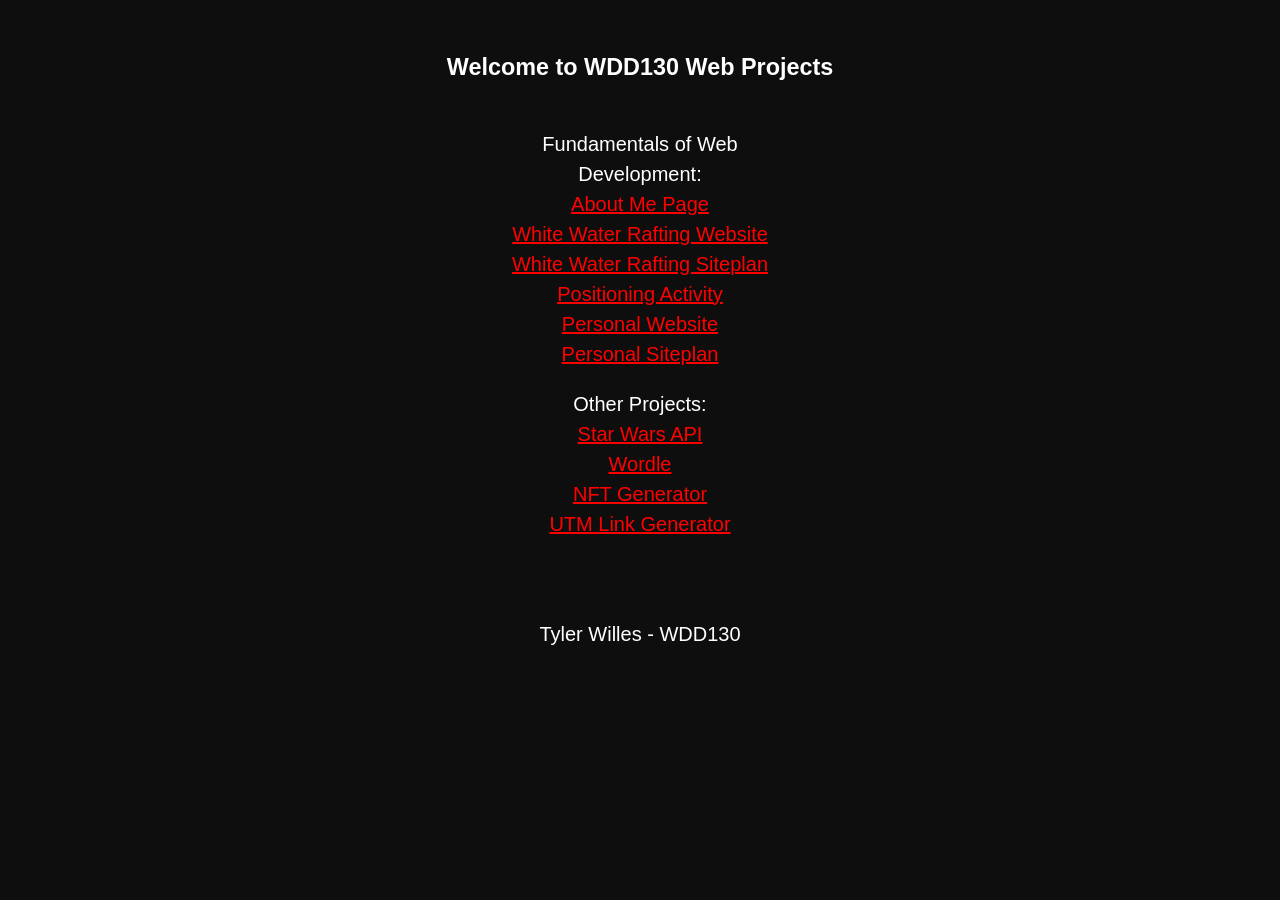
<file: index.html>
<!DOCTYPE html>
<html lang="en">
<head>
    <meta charset="UTF-8">
    <meta http-equiv="X-UA-Compatible" content="IE=edge">
    <meta name="viewport" content="width=device-width, initial-scale=1.0">
    <title>WDD130 Home Page</title>
    <link rel="stylesheet" href="styles.css" />
</head>
<body>
    <h3>Welcome to WDD130 Web Projects</h3>
<nav>
  <div class="container">
    <p>Fundamentals of Web Development:</p>
    <a href="aboutme/index.html">About Me Page</a>             
    <a href="wwr/index.html">White Water Rafting Website</a>
    <a href="wwr/site-plan-rafting.html">White Water Rafting Siteplan</a>
    <a href="positioning.html">Positioning Activity</a>
    <a href="weighup/index.html">Personal Website</a>
    <a href="weighup/site-plan.html">Personal Siteplan</a>
    <p>Other Projects:</p>
    <a href="starwars/index.html">Star Wars API</a>
    <a href="wordle/index.html">Wordle</a>
    <a href="nft/">NFT Generator</a>
  </div>
    <a href="utm_url_generator/index.html">UTM Link Generator</a>
</nav>   
<p><br><br>Tyler Willes - WDD130</p>
</body>
</html>
</file>
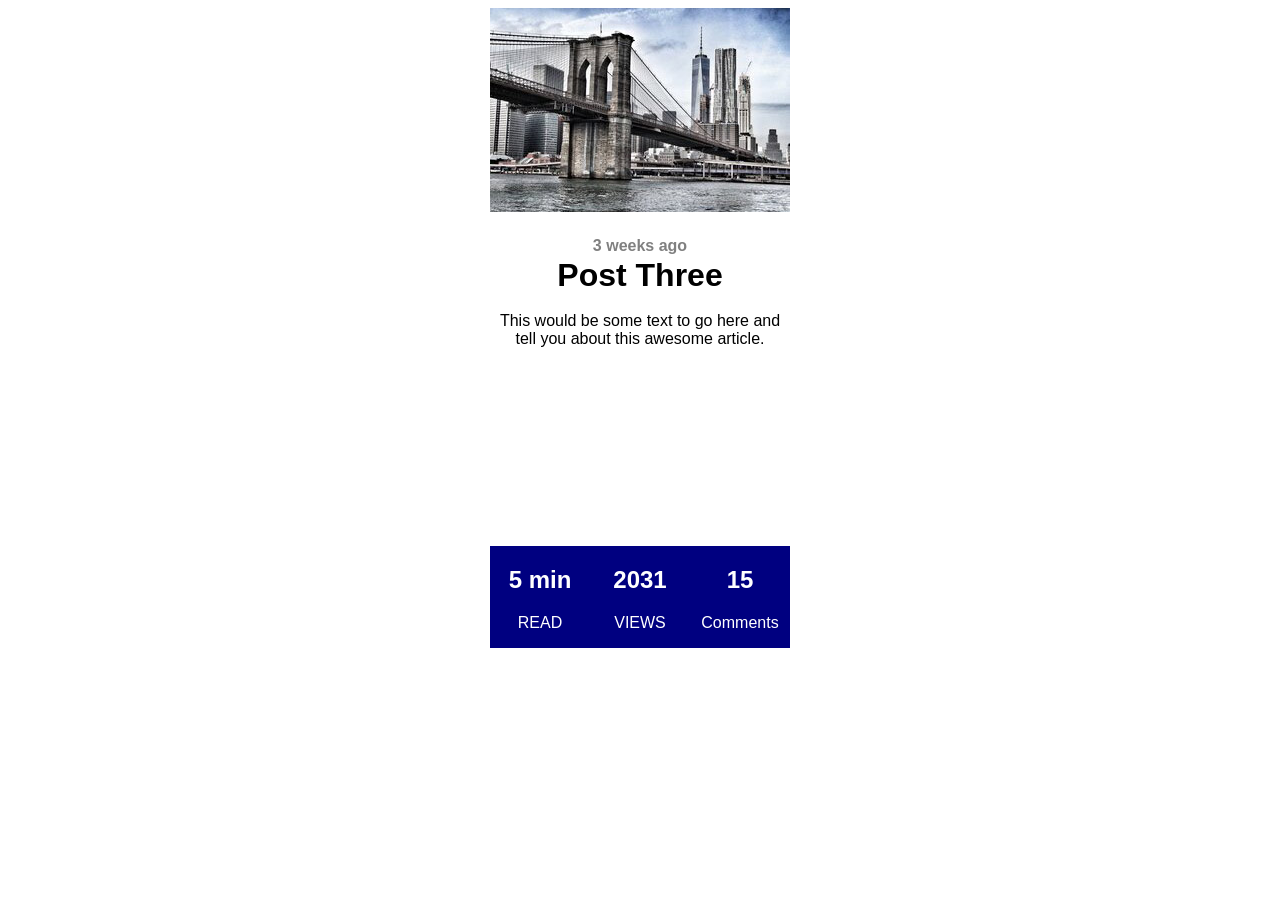
<file: practice/index.html>
<!DOCTYPE html>
<html lang="en">
<head>
    <meta charset="UTF-8">
    <meta http-equiv="X-UA-Compatible" content="IE=edge">
    <meta name="viewport" content="width=device-width, initial-scale=1.0">
    <title>Document</title>
    <link rel="stylesheet" href="styles/styles.css" />

</head>

<div class="screen">
    <div class="image"><img src="images/w09_ice_img.jpeg" alt="image for page"></div>
    <div class="subHeadline"><h4>3 weeks ago</h4></div>
    <div class="headline"><h1>Post Three</h1></div>
    <div class="paragraph"><p>This would be some text to go here and tell you about this awesome article.</p></div>
    <div class="container">
        <div class="button1"><h2 class="subTitle">5 min</h2><p class="lowerTitle">READ</p></div>
        <div class="button2"><h2 class="subTitle">2031</h2><p class="lowerTitle">VIEWS</p></div>
        <div class="button3"><h2 class="subTitle">15</h2><p class="lowerTitle">Comments</p></div>
    </div>
</div>
<body>
    
</body>
</html>
</file>
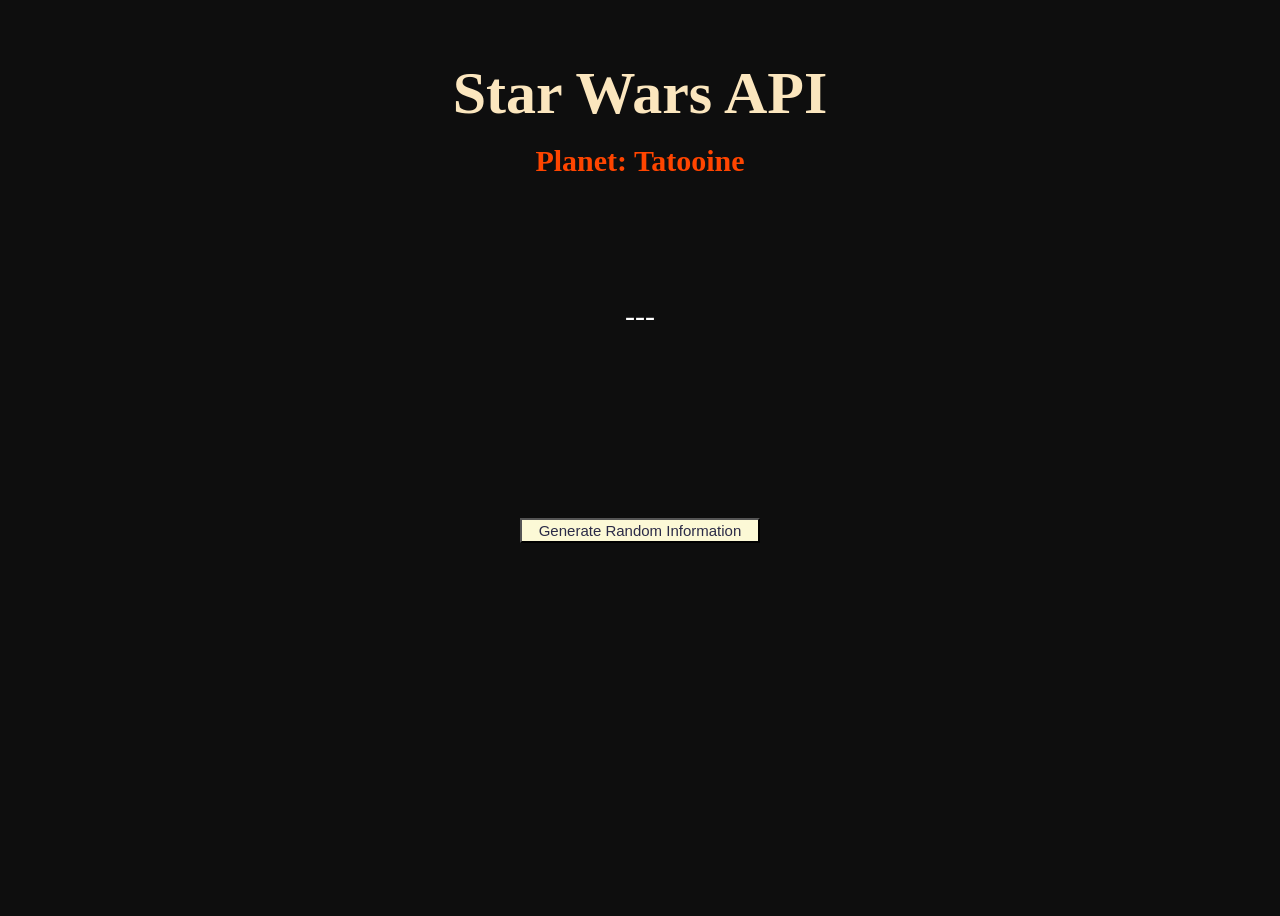
<file: starwars/index.html>
<!DOCTYPE html>
<html lang="en">
  <head>
    <meta charset="UTF-8" />
    <meta http-equiv="X-UA-Compatible" content="IE=edge" />
    <meta name="viewport" content="width=device-width, initial-scale=1.0" />
    <title>Star Wars</title>
    <link rel="stylesheet" href="styles/styles.css" />
  </head>
  <body>
    <header>
      <h1 id="header">Star Wars API</h1>
      <h3>Planet: Tatooine</h3>
    </header>
    <main id="main">
      <p id="info">---</p>
      <button id="button"
      type="button">Generate Random Information</button>
    </main>
    <footer id="footer"></footer>
    <script src="scripts/scripts.js" defer></script>
  </body>
</html>
</file>
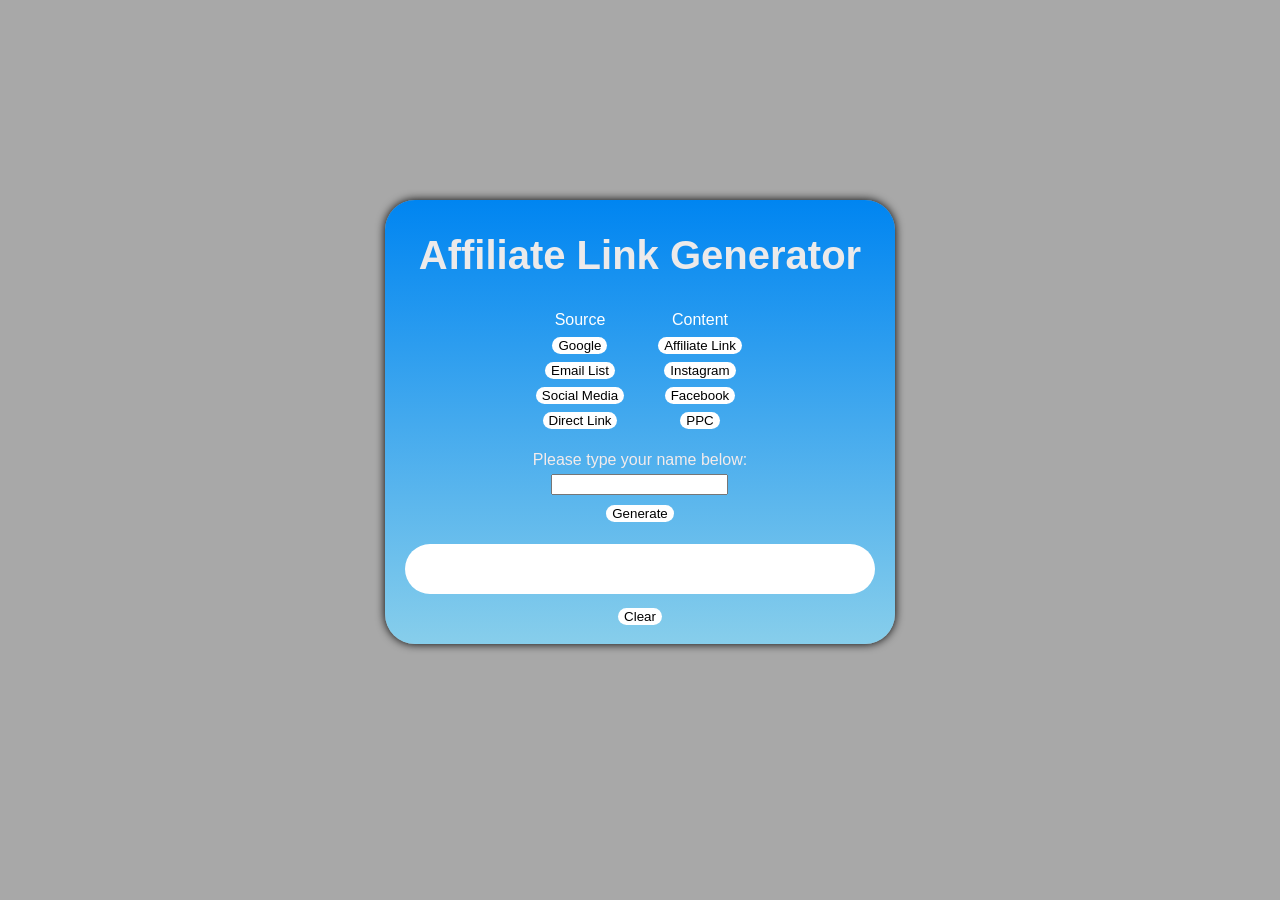
<file: utm_url_generator/index.html>
<!DOCTYPE html>
<html lang="en">
<head>
    <meta charset="UTF-8">
    <meta http-equiv="X-UA-Compatible" content="IE=edge">
    <meta name="viewport" content="width=device-width, initial-scale=1.0">
    <title>UTM Generator</title>
    
    <link rel="stylesheet" href="styles/styles.css" >

</head>
<body>
    <section class='wrapper'>
        <div class="title"><h1>Affiliate Link Generator</h1></div>
        <div class="prompt"><p>Please type your name below:</p></div>
        <div class="firstname"><input id="firstName" ></div>
        <div class="button"><button id="button">Generate</button></div>
        <div class="categories">
            <div class="source">Source</div>
            <div class="content">Content</div>

            <div class="google"><button id="google_button" onclick="addSource('google', 'google_button')" >Google</button></div>
            <div class="email"><button id="email_button" onclick="addSource('email', 'email_button')">Email List</button></div>
            <div class="social"><button id="social_button" onclick="addSource('social', 'social_button')">Social Media</button></div>
            <div class="link"><button id="link_button" onclick="addSource('link', 'link_button')">Direct Link</button></div>

            <div class="affiliate"><button id="affiliate_button" onclick="addContent('affiliate', 'affiliate_button')">Affiliate Link</button></div>
            <div class="facebook"><button id="facebook_button" onclick="addContent('facebook', 'facebook_button')">Facebook</button></div>
            <div class="insta"><button id="insta_button" onclick="addContent('instagram', 'insta_button')">Instagram</button></div>
            <div class="ppc"><button id="ppc_button" onclick="addContent('ppc', 'ppc_button')">PPC</button></div>

        </div>
        <div class="object"><br><a id="output" ></a></div>
        <div class="clear"><button id="clearButton" onclick="reset()">Clear</button></div>
        <div class="border"><br><a id="border" ></a></div>

    </section>
    <script src="scripts/scripts.js" defer></script>
</body>
</html>
</file>
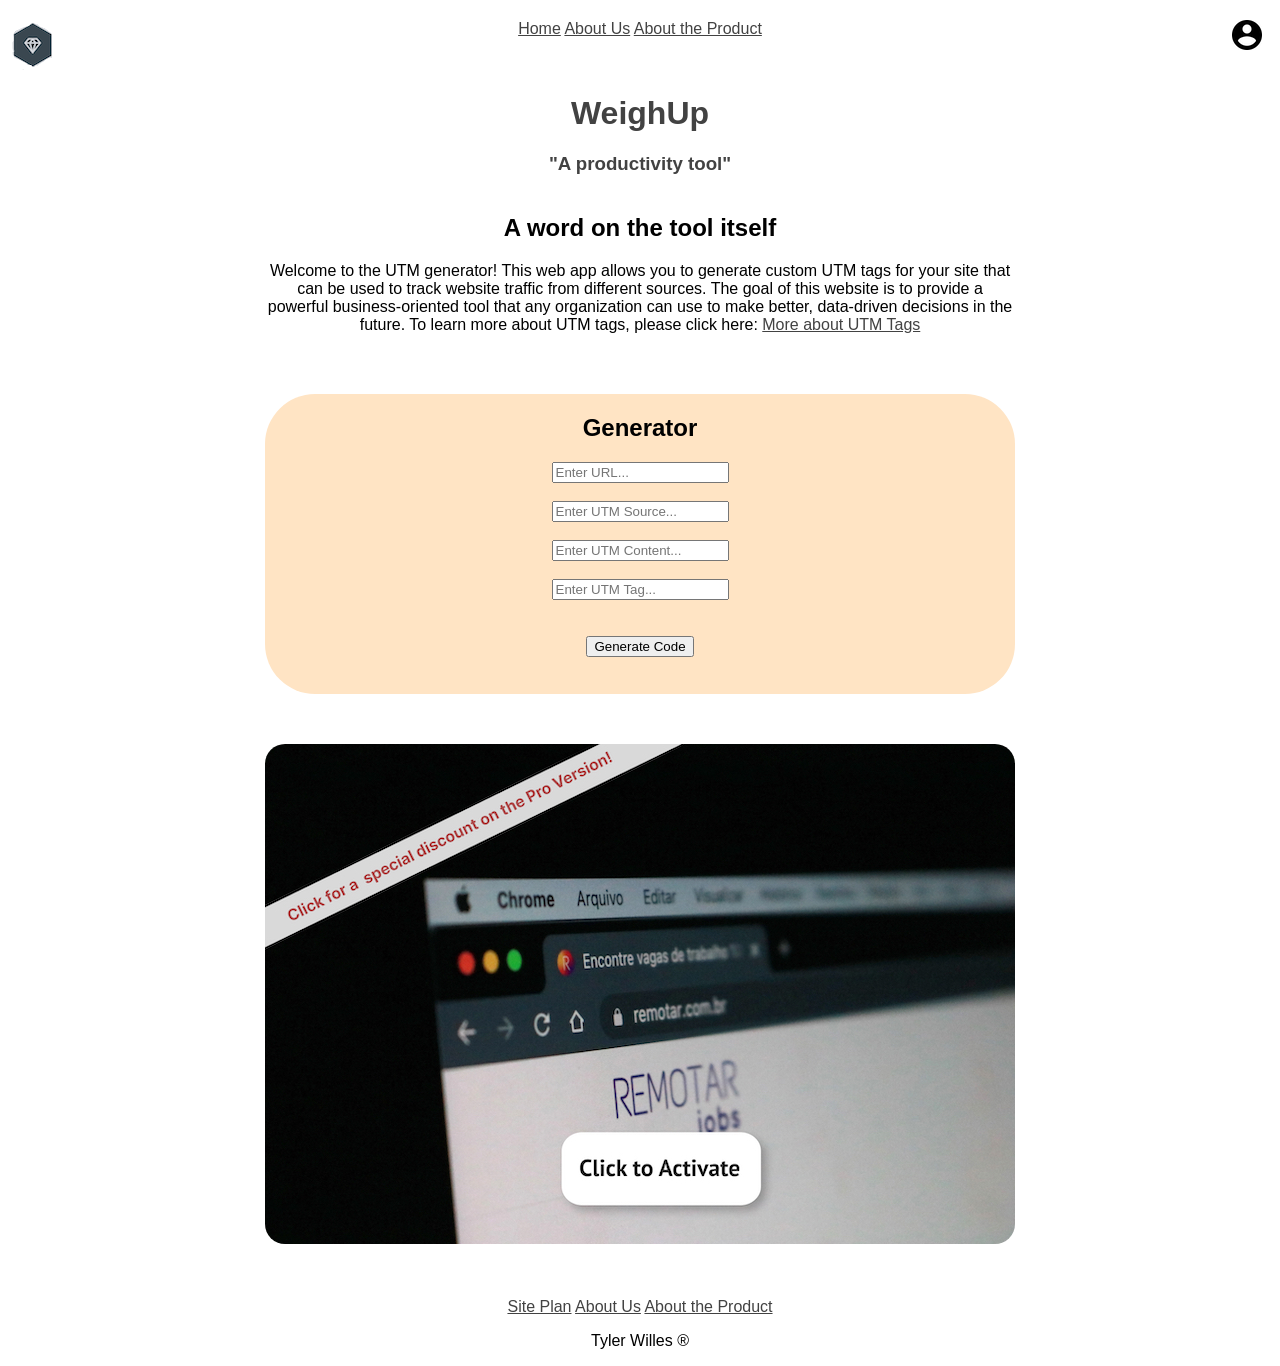
<file: weighup/index.html>
<!DOCTYPE html>
<html lang="en">
<head>
    <meta charset="UTF-8">
    <meta http-equiv="X-UA-Compatible" content="IE=edge">
    <meta name="viewport" content="width=device-width, initial-scale=1.0">
    <link rel="stylesheet" href="styles-personal.css">
    <title>Home</title>
</head>
<body>
    <div class="header-container">
        <div class="logo"><img src="images/myLogo.png" alt="image for page"></div>
        <div class="special"><nav>
            <a href="index.html">Home</a>        
            <a href="aboutus.html">About Us</a>             
            <a href="aboutproduct.html">About the Product</a>
        </nav></div>
        <div class="account"><img src="images/account.png" alt="image for page"></div>
    </div>

    <main>
        <div class="main-container">
            <br><br><br>
            <h1>WeighUp</h1><br>
            <h3>"A productivity tool"</h3>
            <div class="intro"><h2>A word on the tool itself</h2>
            <p class="description">Welcome to the UTM generator! This web app allows you to generate custom UTM tags for your site that can be used to track website traffic from different sources. The goal of this website is to provide a powerful business-oriented tool that any organization can use to make better, data-driven decisions in the future. To learn more about UTM tags, please click here: <a href="https://blog.hubspot.com/marketing/what-are-utm-tracking-codes-ht" alt="UTM LINK">More about UTM Tags</a></p></div>
            <div class="input-box">
                <h2>Generator</h2>
                <input type="text" 
                title="City where you were born."
                placeholder="Enter URL..."><br><br>
                <input type="text" 
                title="City where you were born."
                placeholder="Enter UTM Source..."><br><br>
                <input type="text" 
                title="City where you were born."
                placeholder="Enter UTM Content..."><br><br>
                <input type="text" 
                title="City where you were born."
                placeholder="Enter UTM Tag..."><br><br><br>
                <button>Generate Code</button>
                <div><br><br></div>
            </div>
            <br><br><br>
            <div class="image1"><img class="img-edit" src="images/image1.jpg" alt="image for page"></div>
            <br><br><br>


        </div>
       

    </main>

    <footer>
        <a href="site-plan.html">Site Plan</a>
        <a href="aboutus.html">About Us</a>             
        <a href="aboutproduct.html">About the Product</a>
        <p>Tyler Willes ®</p>
    </footer>

</body>
</html>
</file>
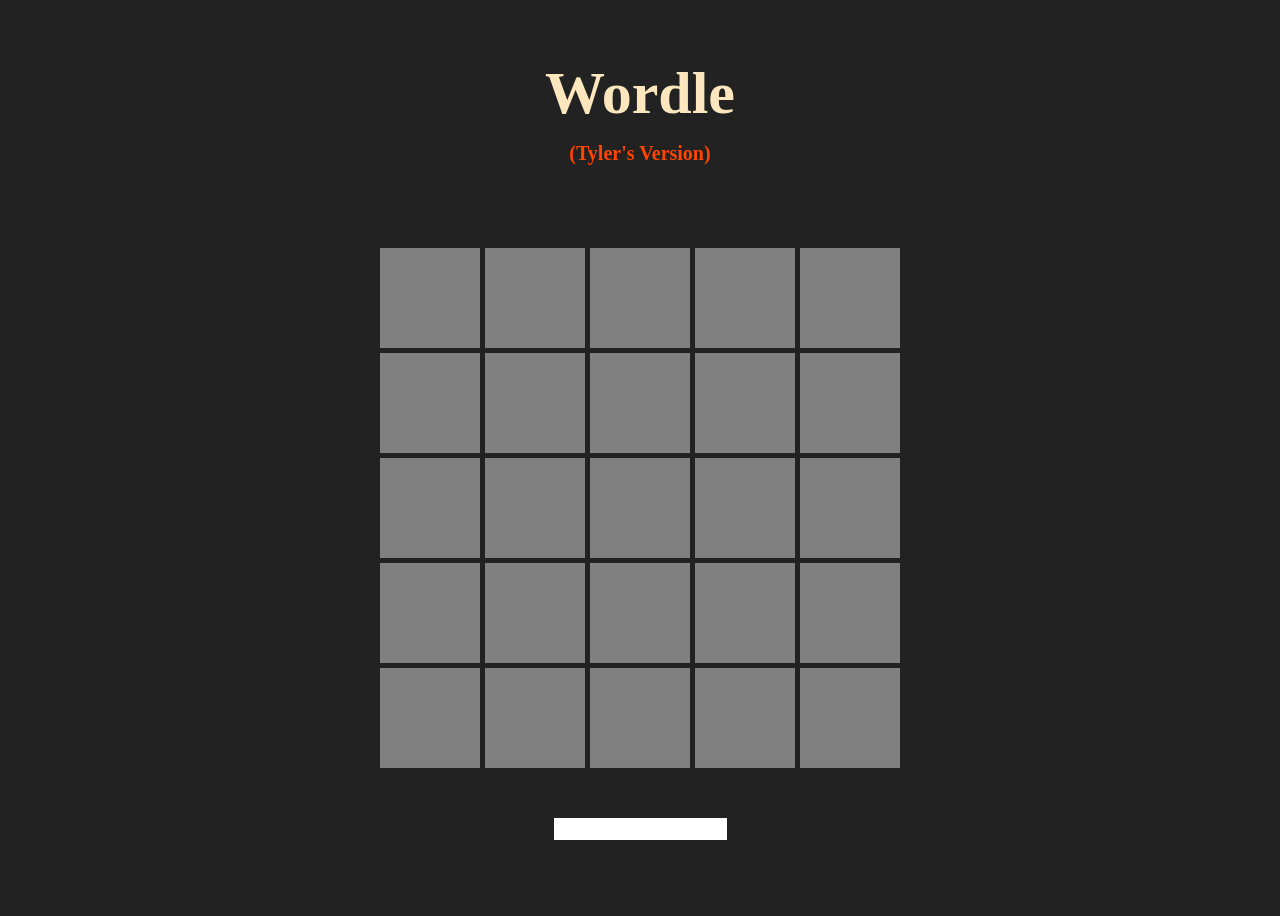
<file: wordle/index.html>
<!DOCTYPE html>
<html lang="en">
  <head>
    <meta charset="UTF-8" />
    <meta http-equiv="X-UA-Compatible" content="IE=edge" />
    <meta name="viewport" content="width=device-width, initial-scale=1.0" />
    <title>Wordle</title>
    <link rel="stylesheet" href="styles/styles.css" />
  </head>
  <body>
    <header>
      <h1 id="header">Wordle <h3>(Tyler's Version)</h3></h1>
    </header>
    <main id="main">
      <div class="grid-container">
        <div id=item1 class="item1"></div>
        <div id=item2 class="item2"></div>
        <div id=item3 class="item3"></div>
        <div id=item4 class="item4"></div>
        <div id=item5 class="item5"></div>
        <div id=item6 class="item1"></div>
        <div id=item7 class="item2"></div>
        <div id=item8 class="item3"></div>
        <div id=item9 class="item4"></div>
        <div id=item10 class="item5"></div>
        <div id=item11 class="item1"></div>
        <div id=item12 class="item2"></div>
        <div id=item13 class="item3"></div>
        <div id=item14 class="item4"></div>
        <div id=item15 class="item5"></div>
        <div id=item16 class="item1"></div>
        <div id=item17 class="item2"></div>
        <div id=item18 class="item3"></div>
        <div id=item19 class="item4"></div>
        <div id=item20 class="item5"></div>
        <div id=item21 class="item1"></div>
        <div id=item22 class="item2"></div>
        <div id=item23 class="item3"></div>
        <div id=item24 class="item4"></div>
        <div id=item25 class="item5"></div>
      </div>
      <input id=guess type="text" onkeyup="guess()"> </input>
      <button id="button" onclick="color()"></button>
      <script src="scripts/scripts.js" defer></script>
    </main>
    <footer id="footer"></footer>
  </body>
</html>
</file>
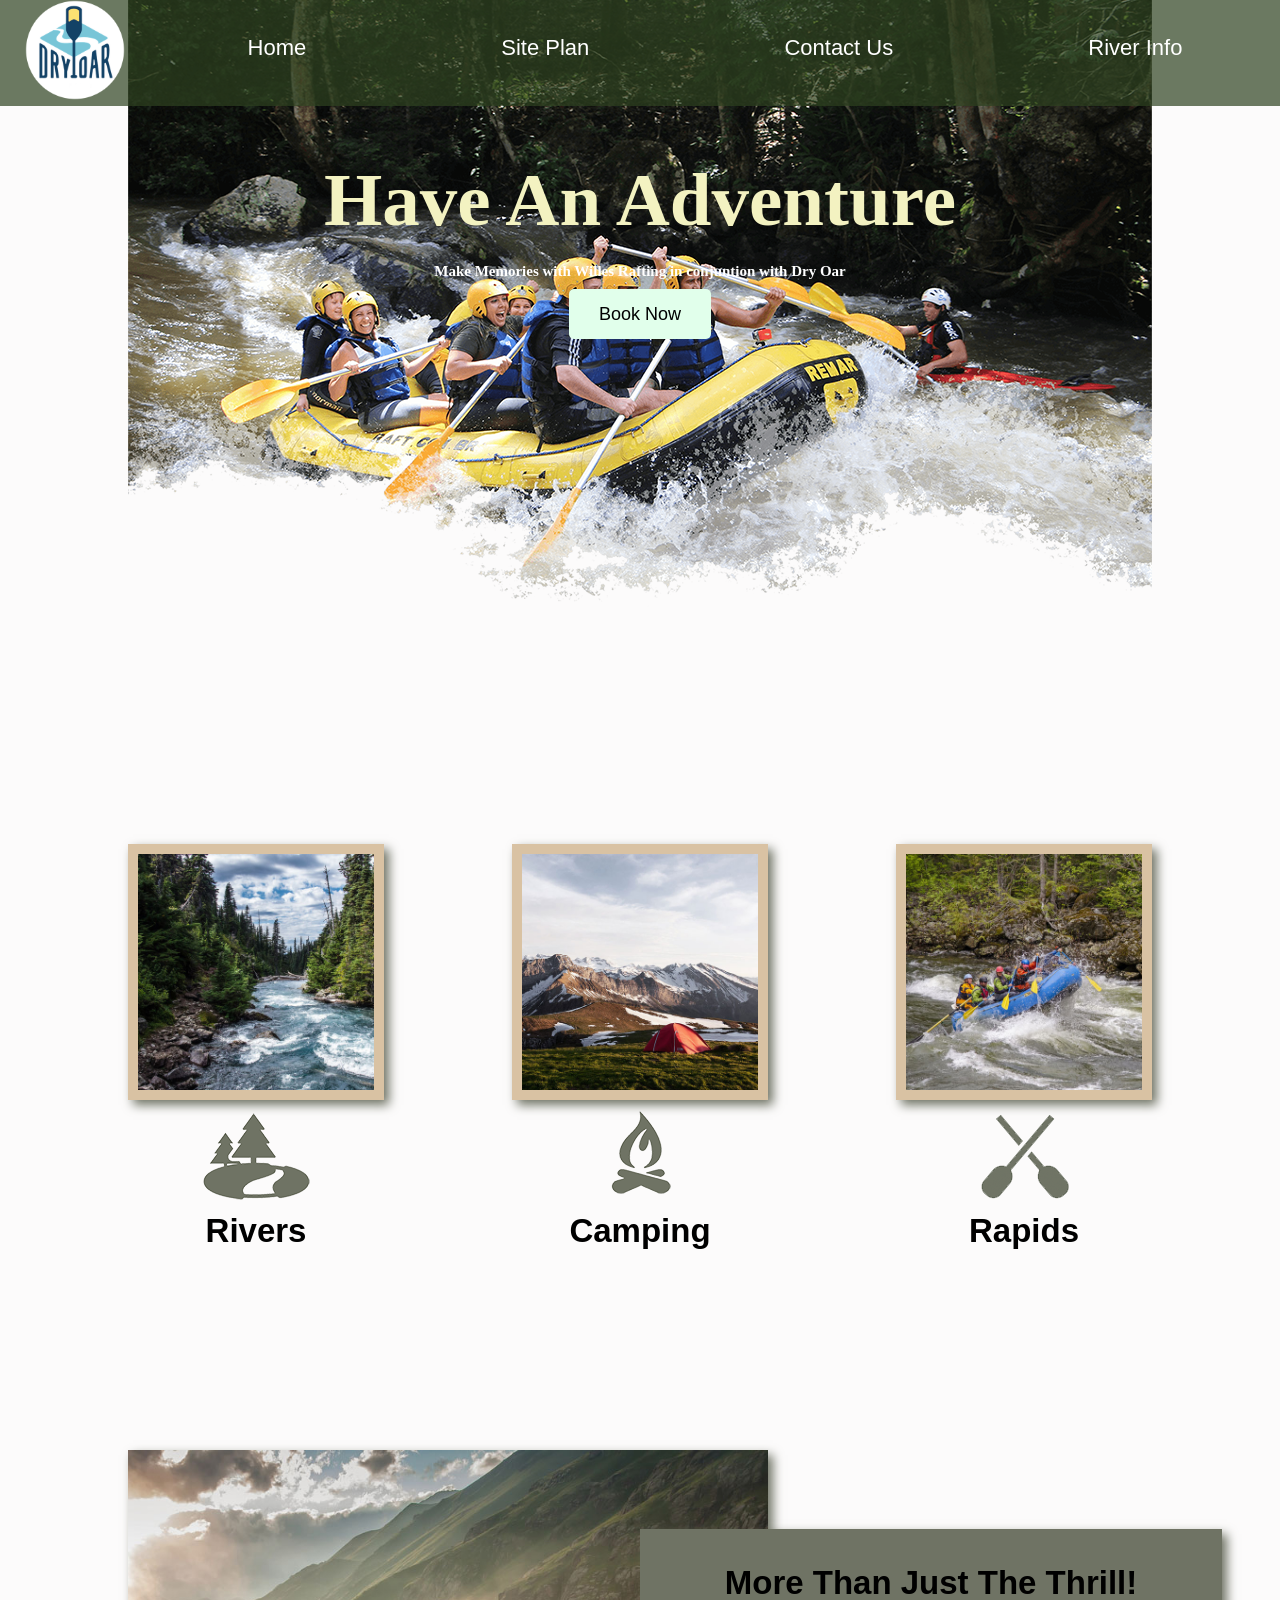
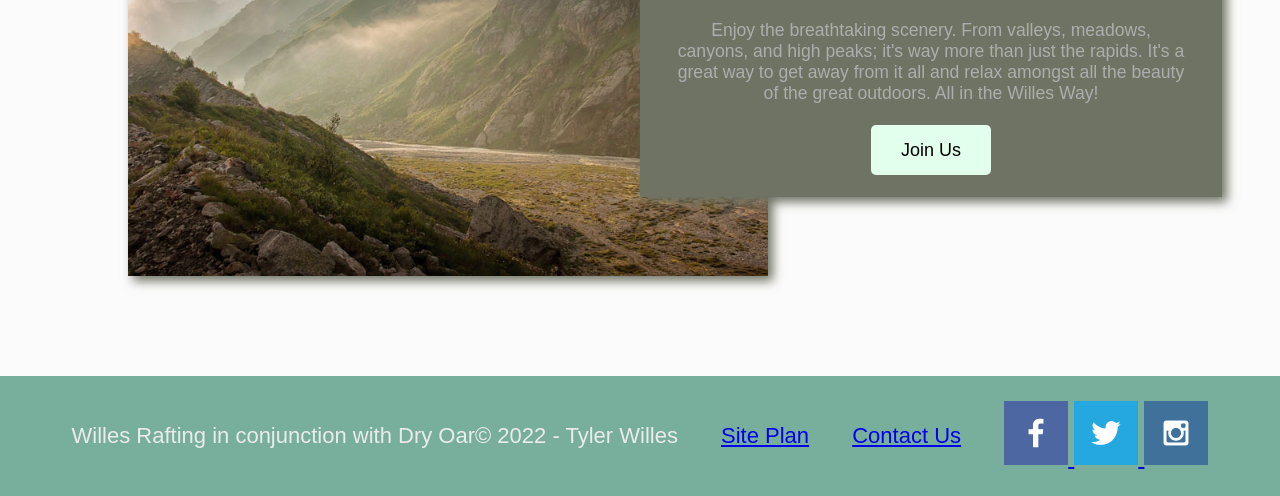
<file: wwr/index.html>
<!DOCTYPE html>
<html lang="en">
<head>
    <meta charset="UTF-8">
    <meta http-equiv="X-UA-Compatible" content="IE=edge">
    <meta name="viewport" content="width=device-width, initial-scale=1.0">
    <title>Willes Rafting | Home</title>
    <link rel="stylesheet" href="styles/style.css">
</head>
<body>
    <div id="content">

    <header>
        <a id="logo_link" href="index.html">
            <img class="logo" src="images/logo.png" alt="Dry Oar Logo">
        </a>
        <nav>
            <a href="index.html">Home</a>
            <a href="site-plan-rafting.html">Site Plan</a>
            <a href="contactus.html">Contact Us</a>
            <a href="subpage1.html">River Info</a>


        </nav>
    </header>
    <div id="hero">
        <div id="hero-box">
            <img id="hero-img" src="images/hero.png" alt="People enjoying white water rafting">
        </div>
        <section id="hero-msg">
            <h1 class="home-title">Have An Adventure</h1>
            <h4>Make Memories with Willes Rafting in conjuntion with Dry Oar </h4>
            <div class='button-box'>
                <a class='book' href="rates.html">Book Now</a>
            </div>
        </section>
    </div>
    <main class="home-grid">
        <section class="rivers-card">
            <img class="card-img" src="images/rivers.jpeg" alt="river in forest">
            <img class="icon" src="images/river_icon.png" alt="river icon">
            <h2>Rivers</h2>
        </section>
        <section class="camping-card">
            <img class="card-img" src="images/camping.jpeg" alt="tent in mountains">
            <img class="icon" src="images/fire_icon.png" alt="fire icon">
            <h2>Camping</h2>
        </section>
        <section class="rapids-card">
            <img class="card-img" src="images/rapids.jpeg" alt="rafting boat">
            <img class="icon" src="images/oars.png" alt="oars icon">
            <h2>Rapids</h2>
        </section>
        <div id="'background"></div>
        <img class="mountains" src="images/mountains.jpeg" alt="Misty mountains">
        <section class="msg">
            <h2>More Than Just The Thrill!</h2>
            <p>Enjoy the breathtaking scenery. From valleys, meadows, canyons, and high peaks; it's way more than just the rapids. It's a great way to get away from it all and relax amongst all the beauty of the great outdoors. All in the Willes Way!

            </p>
            <a class='join' href="rivers.html">Join Us</a>
        </section>
    
    </main>
    <footer>
        <p>Willes Rafting in conjunction with Dry Oar&copy; 2022 - Tyler Willes</p>
        <p><a href="site-plan-rafting.html">Site Plan</a></p>
        <p><a href="contactus.html">Contact Us</a></p>
        <div class="social">
            <a href="https://facebook.com" target="_blank">
                <img src="images/facebook.png" alt="fb icon">
            </a>
            <a href="https://twitter.com" target="_blank">
                <img src="images/twitter.png" alt="twitter icon">
            </a>
            <a href="https://instagram.com" target="_blank">
                <img src="images/instagram.png" alt="instagram icon">
            </a>
        </div>
    </footer>
    </body>  
</html>
</file>
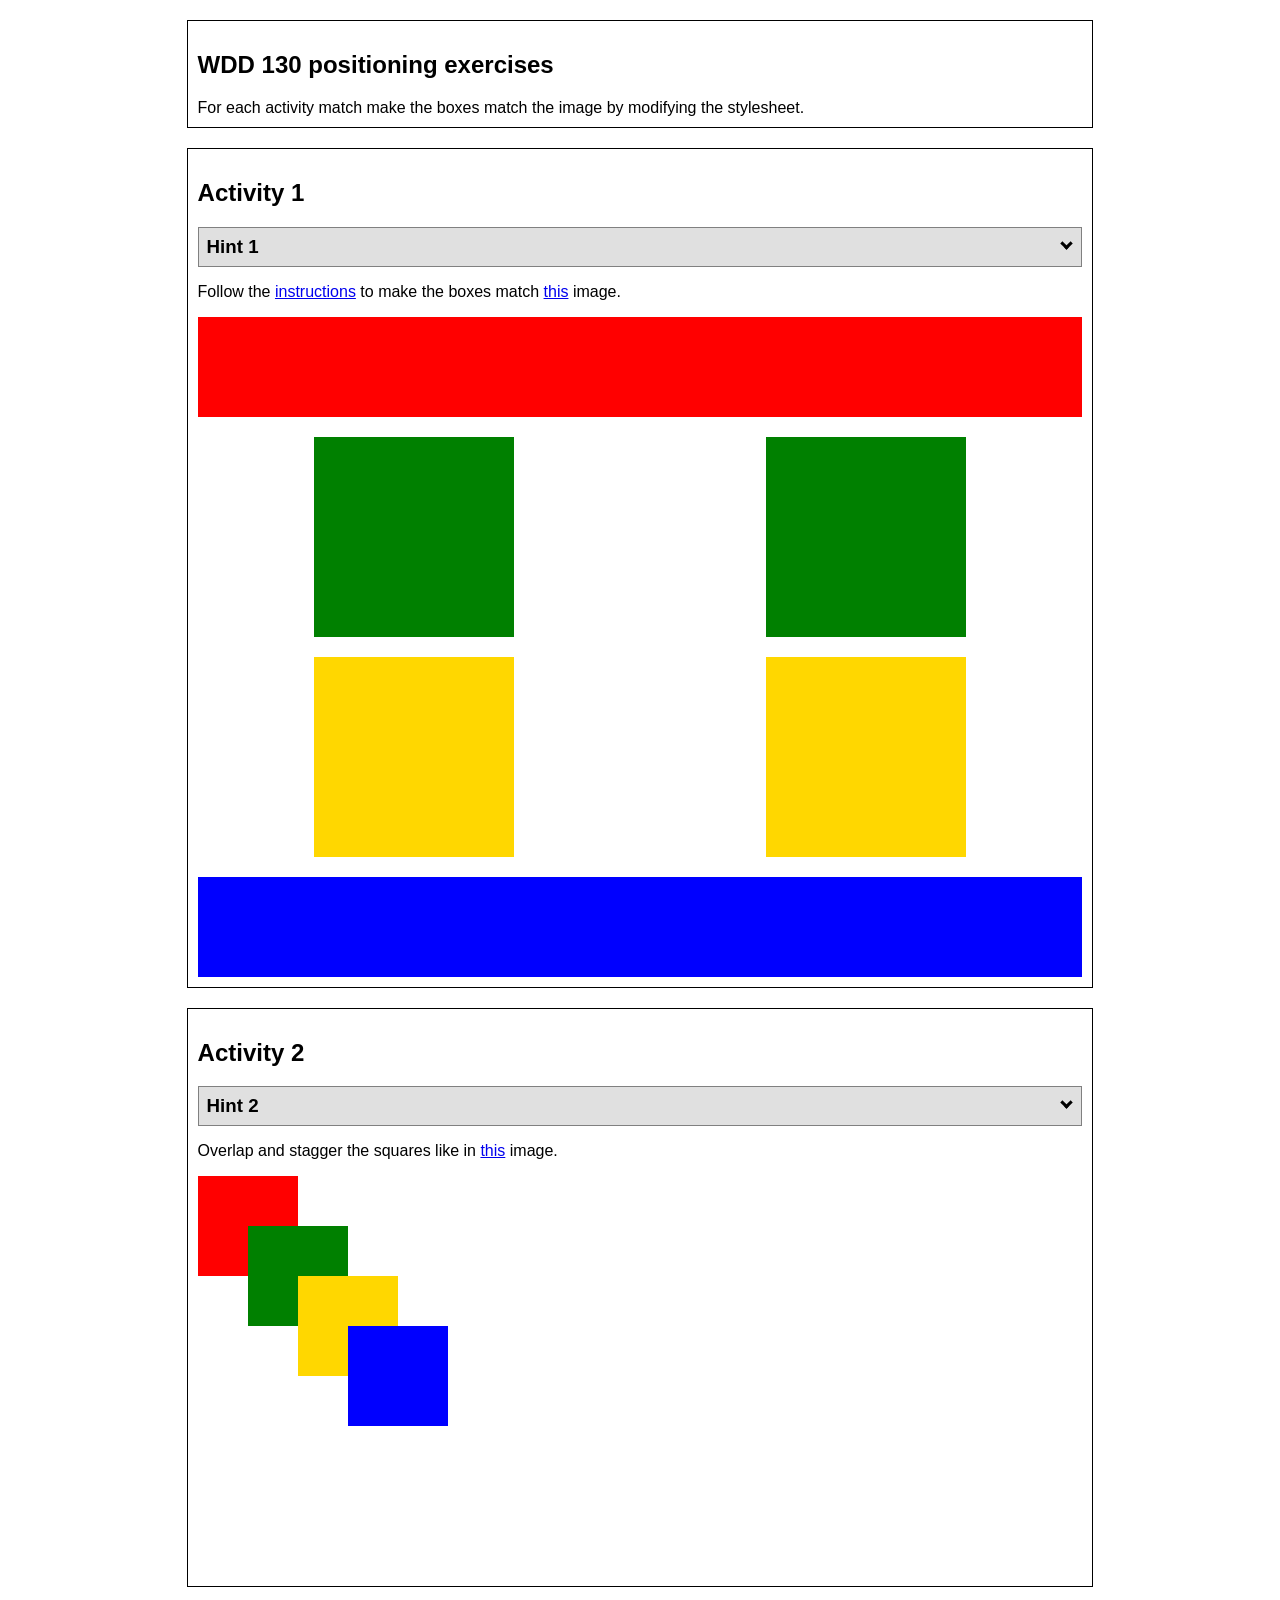
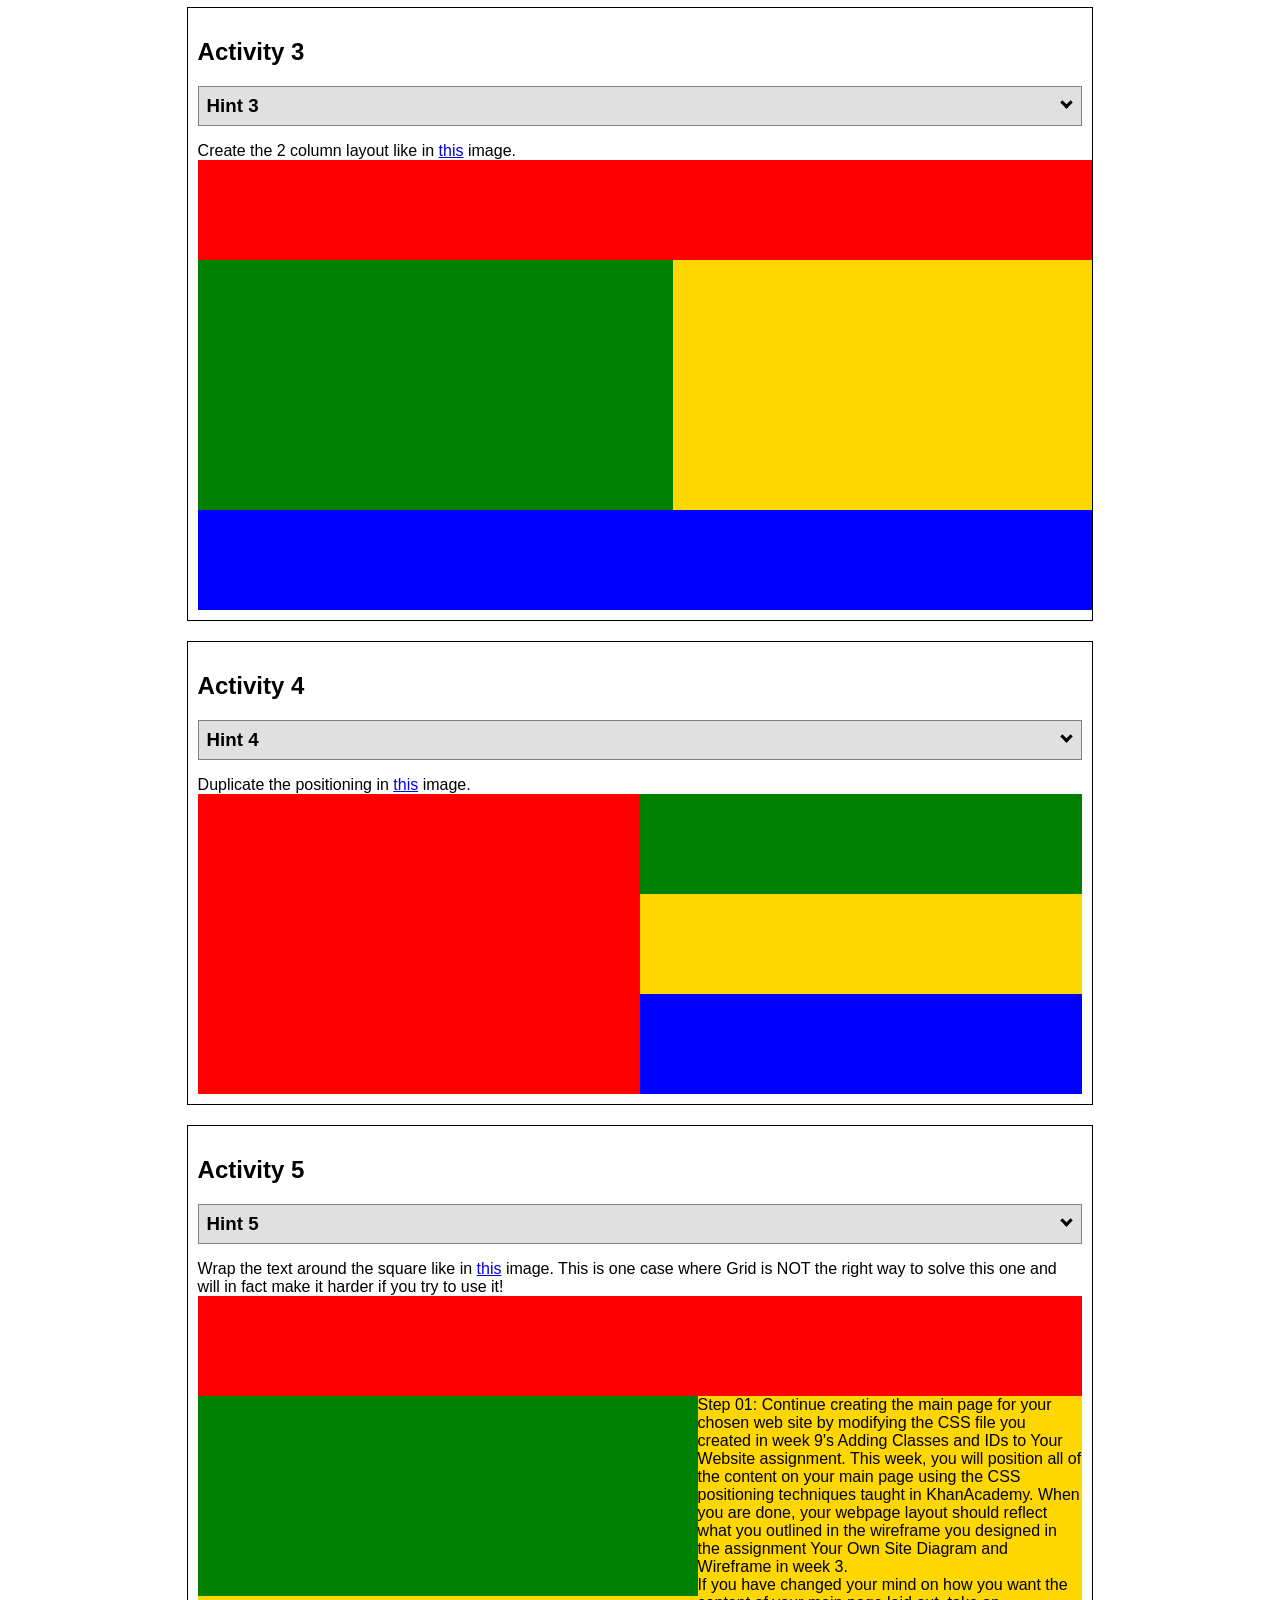
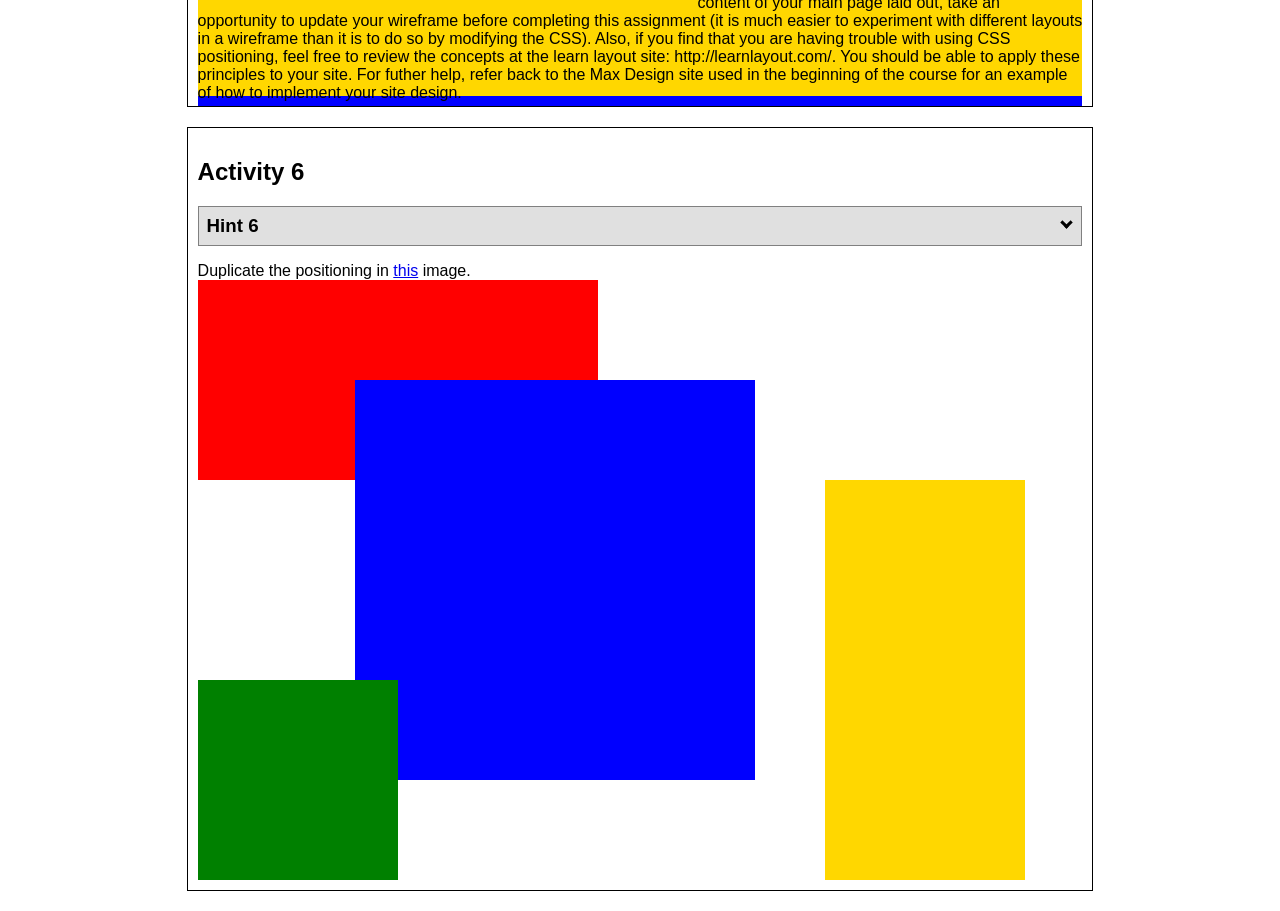
<file: positioning.html>
<!DOCTYPE html>
<html lang="en">
  <head>
    <!-- HTML - Name: positioning.html -->
    <title>Positioning Activity</title>
    <link rel="stylesheet" type="text/css" href="positionstyles.css" />
  </head>
  <body>
    <div class="activity">
      <h2>WDD 130 positioning exercises</h2>
      For each activity match make the boxes match the image by modifying the stylesheet.</div>
    <div class="activity">
      <h2>Activity 1</h2>
      <section class="hint"><input type="checkbox" ><i></i> <h3>Hint 1</h3><div><p>Check out the <a href="https://byui-wdd.github.io/wdd130/activities/w06-css-positioning.html" target="_blank">activity instructions</a> in Ilearn!</p></div></section>
      <p>Follow the <a href="https://byui-wdd.github.io/wdd130/activities/w06-css-positioning.html" target="_blank">instructions</a> to make the boxes match  <a href="https://byui-wdd.github.io/wdd130/images/example1.png" target="_blank">this</a> image.</p>
      <div class="content1" >
        <div class="red1" ></div>
        <div class="green1" ></div>
        <div class="green1" ></div>
        <div class="yellow1"></div>
        <div class="yellow1"></div>
        <div class="blue1"></div>
      </div>
    </div>
    <div class="activity">
      <h2>Activity 2</h2>
      <section class="hint"><input type="checkbox" > <h3>Hint 2</h3><i></i><div><p>Remember that the best way to shift elements around slightly on the page is with Margins.  You could also use Grid.  Either would work for this. If you choose margin, you can use a <em>negative</em> margin. (ie margin-top: -20px;)</p><h4>Properties used:</h4><ul><li>margin-top, margin-left</li><li>...or...</li><li>grid-template-columns: 50px 50px 50px 50px 50px </li></ul></div></section>
      <p>Overlap and stagger the squares like in <a href="https://byui-wdd.github.io/wdd130/images/example2.png" target="_blank">this</a> image.</p>
      <div class="content2" >
        <div class="red2" ></div>
        <div class="green2" ></div>
        <div class="yellow2"></div>
        <div class="blue2"></div>
      </div>
    </div>
    <div class="activity">
      <h2>Activity 3</h2>
      <section class="hint"><input type="checkbox" > <h3>Hint 3</h3><i></i><div><p>This one is going to be best solved with CSS Grid. Remember to make the boxes the right width first...then start moving them around. </p><h4>Properties used:</h4><ul><li>display:grid;</li><li>grid-template-columns:</li><li>grid-column-gap:</li>
        <li>grid-column:</li>  </ul></div></section>
      Create the 2 column layout like in <a href="https://byui-wdd.github.io/wdd130/images/example3.png" target="_blank">this</a>  image.
      <div class="content3" >
        <div class="red3" ></div>
        <div class="green3" ></div>
        <div class="yellow3"></div>
        <div class="blue3"></div>
      </div>
    </div>
    <div class="activity">
      <h2>Activity 4</h2>
      <section class="hint"><input type="checkbox" > <h3>Hint 4</h3><i></i><div><p>For the others we have been primarily concerned with width. For this one you will need to adjust height as well. </p><h4>Properties used:</h4><ul><li>display:grid;</li><li>grid-template-columns:</li><li>grid-row:</li></ul></div></section>
      Duplicate the positioning in <a href="https://byui-wdd.github.io/wdd130/images/example4.png" target="_blank">this</a> image. 
      <div class="content4" >
        <div class="red4" ></div>
        <div class="green4" ></div>
        <div class="yellow4"></div>
        <div class="blue4"></div>
      </div>
    </div>

    <div class="activity">
      <h2>Activity 5</h2>
      <section class="hint"><input type="checkbox" > <h3>Hint 5</h3><i></i><div><p>Grid is <strong>not</strong> the right way to do this.  In fact there is only one way to really do that...and that is with float. Remember that we float the thing we want the text to wrap around.  Also remember to start by making all the shapes the right size and shape.</p><h4>Properties used:</h4><ul><li>float: left;</li></ul></div></section>
      Wrap the text around the square like in <a href="https://byui-wdd.github.io/wdd130/images/example5.png" target="_blank">this</a> image. This is one case where Grid is NOT the right way to solve this one and will in fact make it harder if you try to use it!
      <div class="content5" >
        <div class="red5" ></div>
        <div class="green5" ></div>
        <div class="yellow5">Step 01: Continue creating the main page for your chosen web site by modifying the CSS file you created in week 9's Adding Classes and IDs to Your Website assignment. This week, you will position all of the content on your main page using the CSS positioning techniques taught in KhanAcademy. When you are done, your webpage layout should reflect what you outlined in the wireframe you designed in the assignment Your Own Site Diagram and Wireframe in week 3. <br />
          If you have changed your mind on how you want the content of your main page laid out, take an opportunity to update your wireframe before completing this assignment (it is much easier to experiment with different layouts in a wireframe than it is to do so by modifying the CSS). Also, if you find that you are having trouble with using CSS positioning, feel free to review the concepts at the learn layout site: http://learnlayout.com/. You should be able to apply these principles to your site. For futher help, refer back to the Max Design site used in the beginning of the course for an example of how to implement your site design.</div>
        <div class="blue5"></div>
      </div>
    </div>
    <div class="activity">
      <h2>Activity 6</h2>
      <section class="hint"><input type="checkbox" > <h3>Hint 6</h3><i></i><div><p>This one is all about visualizing the grid behind the layout. If you are having a hard time doing that first: all the sizes are even multiples of 100, and second here is another example with the lines drawn: <a href="https://byui-wdd.github.io/wdd130/images/example6-hint.png" target="_blank">example 6 with lines</a>. For this one you will find it easiest if you use px for the column width. You can also use <kbd>z-index</kbd> to control the element layering.    </p><h4>Properties used:</h4><ul><li>display:grid;</li><li>grid-template-columns:</li><li>grid-column:</li><li>grid-row:</li><li><a href="https://www.w3schools.com/cssref/pr_pos_z-index.asp" target="_blank">z-index:</a></li></ul></div></section>
      Duplicate the positioning in <a href="https://byui-wdd.github.io/wdd130/images/example6.png" target="_blank">this</a> image.
      <div class="content6" >
        <div class="red6" ></div>
        <div class="green6" ></div>
        <div class="yellow6"></div>
        <div class="blue6"></div>
      </div>
    </div>
  </body>
</html>
</file>
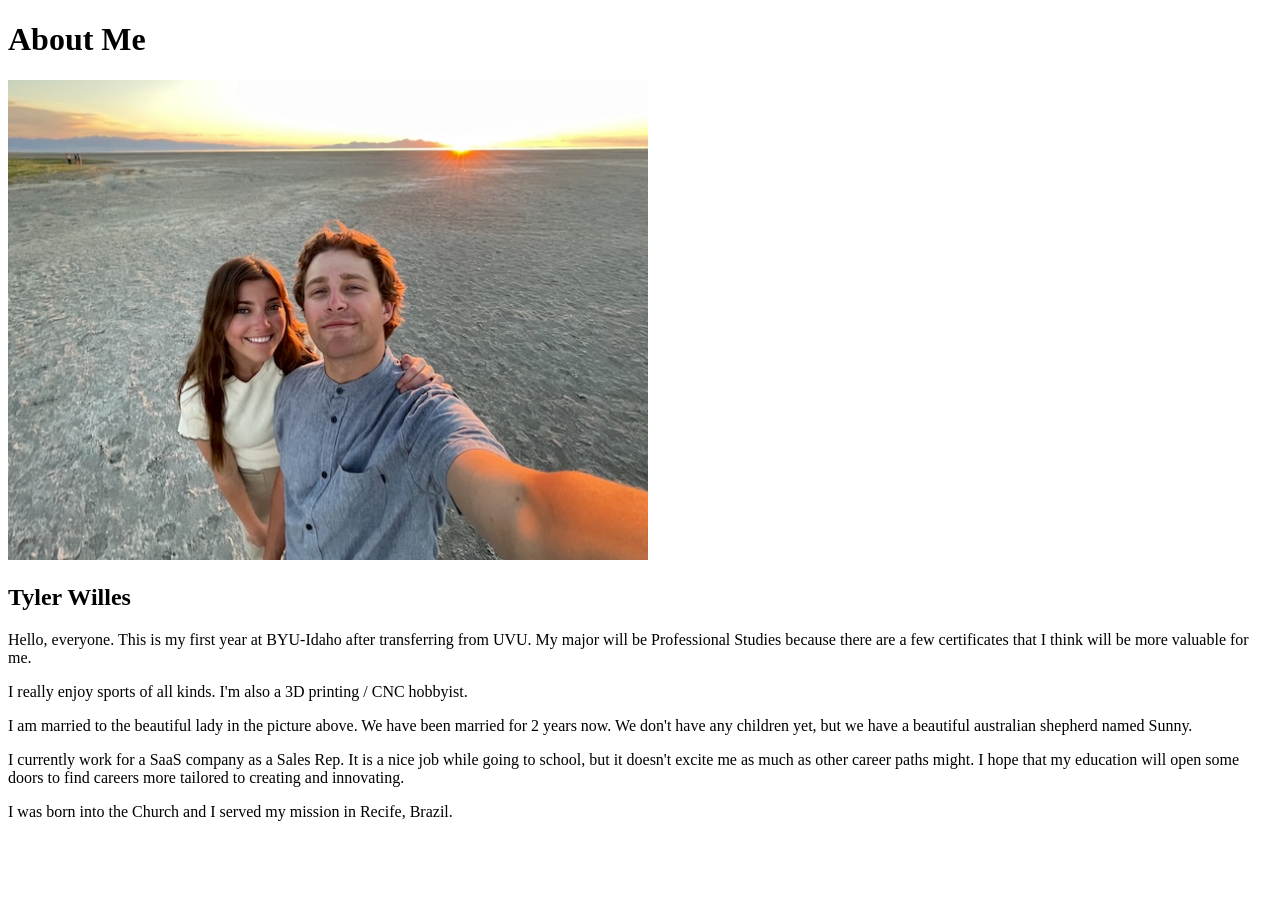
<file: aboutme/aboutme.html>
<!DOCTYPE html>
<html lang="en">
<head>
<meta charset="UTF-8">
<meta http-equiv="X-UA-Compatible" content="IE=edge">
<meta name="viewport" content="width=device-width, initial-scale=1.
0">
<title>All About Me</title>
</head>
<body>
<h1>About Me</h1>
<img src="images/test.jpg" width="640" height="480">
<h2>Tyler Willes</h2>
<p>Hello, everyone. This is my first year at BYU-Idaho after transferring from 
    UVU. My major will be Professional Studies because there are a few certificates
    that I think will be more valuable for me.
</p>
<p>I really enjoy sports of all kinds. I'm also a 3D printing / CNC hobbyist.</p>
<p>I am married to the beautiful lady in the picture above. We have been married for 2 years now.
    We don't have any children yet, but we have a beautiful australian shepherd named Sunny.
</p>
<p>I currently work for a SaaS company as a Sales Rep. It is a nice job while going to school,
    but it doesn't excite me as much as other career paths might. I hope that my education will 
    open some doors to find careers more tailored to creating and innovating.
</p>
<p>I was born into the Church and I served my mission in Recife, Brazil.
</p>
</body>
</html>
</file>
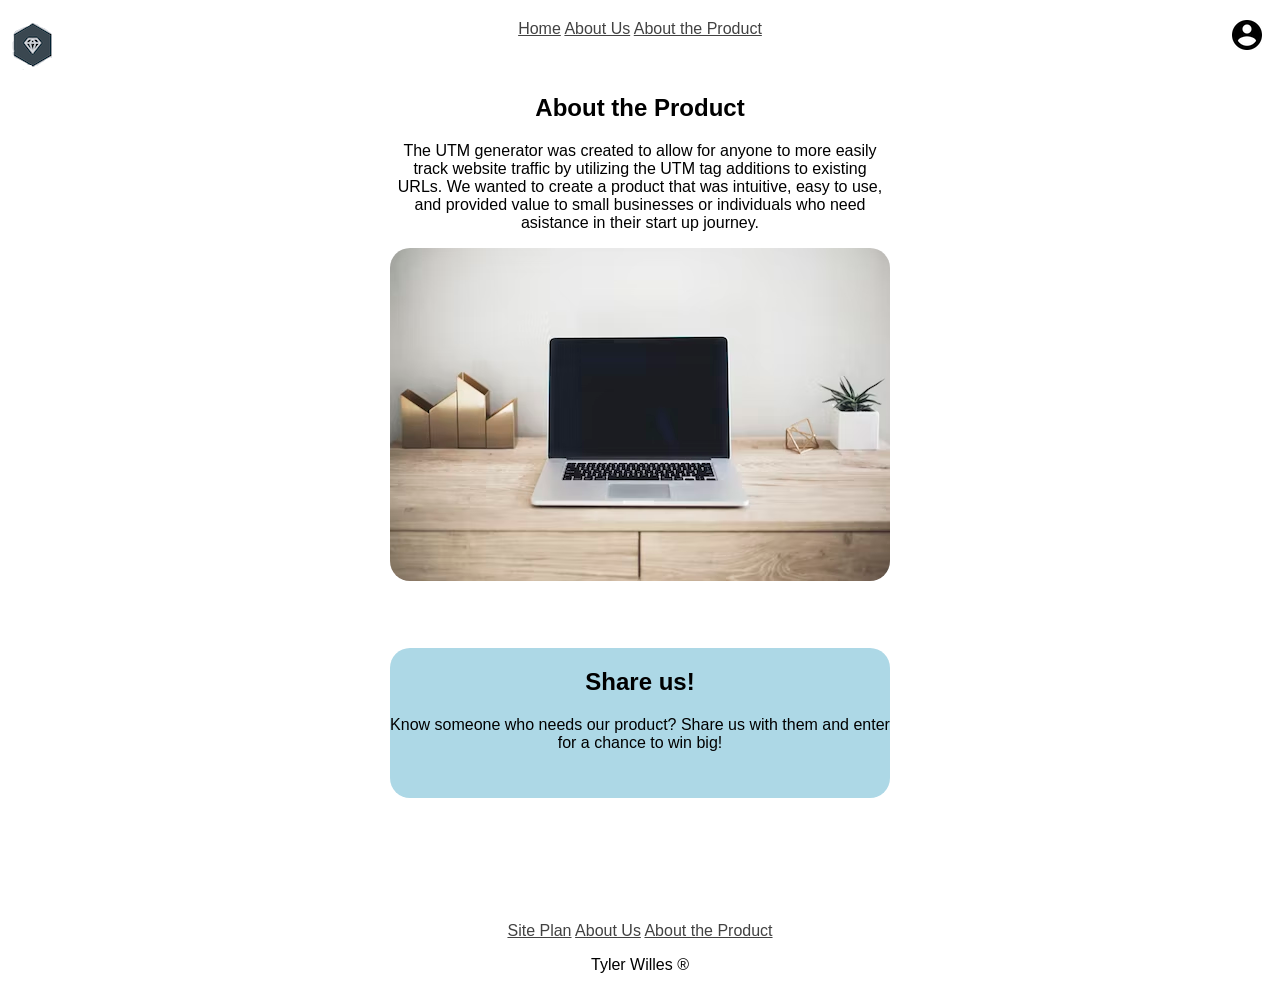
<file: weighup/aboutproduct.html>
<!DOCTYPE html>
<html lang="en">
<head>
    <meta charset="UTF-8">
    <meta http-equiv="X-UA-Compatible" content="IE=edge">
    <meta name="viewport" content="width=device-width, initial-scale=1.0">
    <link rel="stylesheet" href="styles-personal.css">
    <title>Home</title>
</head>
<body>
    <div class="header-container">
        <div class="logo"><img src="images/myLogo.png" alt="image for page"></div>
        <div class="special"><nav>
            <a href="index.html">Home</a>        
            <a href="aboutus.html">About Us</a>             
            <a href="aboutproduct.html">About the Product</a>
        </nav></div>
        <div class="account"><img src="images/account.png" alt="image for page"></div>
    </div>

    <main>
        <div class="main-container_aboutproduct">
            <br>
            <div class="intro_aboutproduct">
                <h2>About the Product</h2>
                <p>The UTM generator was created to allow for anyone to more easily track website traffic by utilizing the UTM tag additions to existing URLs. We wanted to create a product that was intuitive, easy to use, and provided value to small businesses or individuals who need asistance in their start up journey.</p>
            </div><br>
  
            <br>
            <div class="image_aboutproduct"><img class="img-edit" src="images/image3.avif" alt="image for page"></div>
            <div class= "outro_aboutproduct">
                <h2>Share us!</h2>
                <p>Know someone who needs our product? Share us with them and enter for a chance to win big!</p>
            </div><br>
            </div>
            <br><br><br>


        </div>
       

    </main>

    <footer>
        <a href="site-plan.html">Site Plan</a>
        <a href="aboutus.html">About Us</a>             
        <a href="aboutproduct.html">About the Product</a>
        <p>Tyler Willes ®</p>
    </footer>

</body>
</html>
</file>
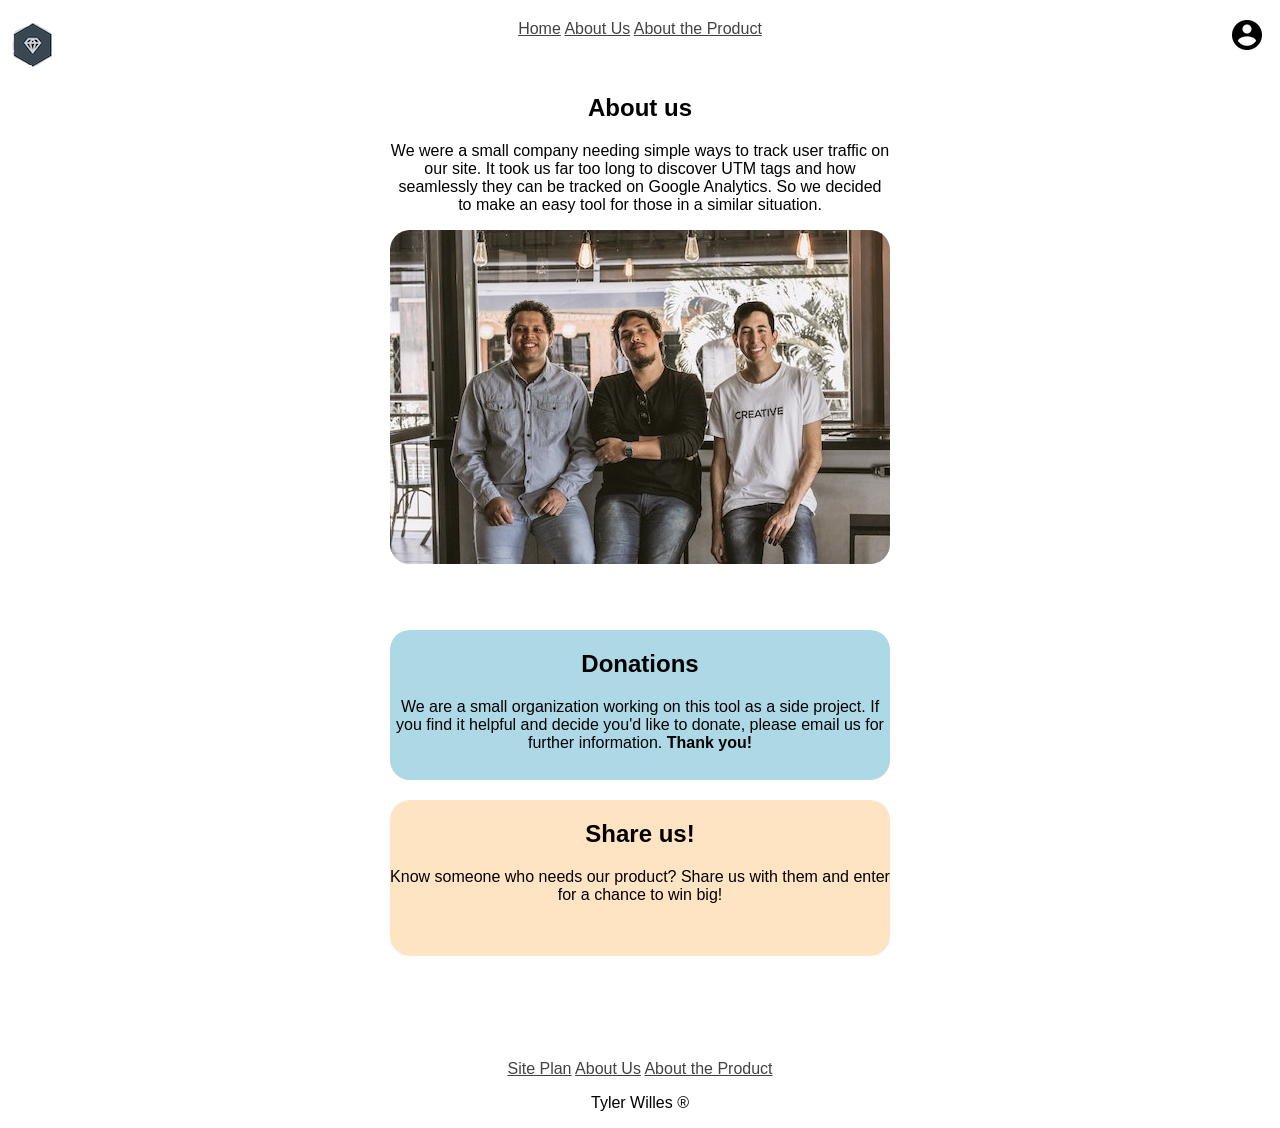
<file: weighup/aboutus.html>
<!DOCTYPE html>
<html lang="en">
<head>
    <meta charset="UTF-8">
    <meta http-equiv="X-UA-Compatible" content="IE=edge">
    <meta name="viewport" content="width=device-width, initial-scale=1.0">
    <link rel="stylesheet" href="styles-personal.css">
    <title>About Us</title>
</head>
<body>
    <div class="header-container">
        <div class="logo"><img src="images/myLogo.png" alt="image for page"></div>
        <div class="special"><nav>
            <a href="index.html">Home</a>        
            <a href="aboutus.html">About Us</a>             
            <a href="aboutproduct.html">About the Product</a>
        </nav></div>
        <div class="account"><img src="images/account.png" alt="image for page"></div>
    </div>

    <main>
        <div class="main-container_aboutus">
            <br>
            <div class="intro_aboutus">
                <h2>About us</h2>
                <p>We were a small company needing simple ways to track user traffic on our site. It took us far too long to discover UTM tags and how seamlessly they can be tracked on Google Analytics. So we decided to make an easy tool for those in a similar situation. </p>
            </div><br>
  
            <br>
            <div class="image_aboutus"><img class="img-edit" src="images/image5.jpg" alt="image for page"></div>
            <div class= "outro_aboutus">
                <h2>Donations</h2>
                <p>We are a small organization working on this tool as a side project. If you find it helpful and decide you'd like to donate, please email us for further information. <strong>Thank you!</strong></p>
            </div><br>
            <div class= "other">
                <h2>Share us!</h2>
                <p>Know someone who needs our product? Share us with them and enter for a chance to win big!</p>
            </div><br>
            </div>
            <br><br><br>


        </div>
       

    </main>

    <footer>
        <a href="site-plan.html">Site Plan</a>
        <a href="aboutus.html">About Us</a>             
        <a href="aboutproduct.html">About the Product</a>
        <p>Tyler Willes ®</p>
    </footer>

</body>
</html>
</file>
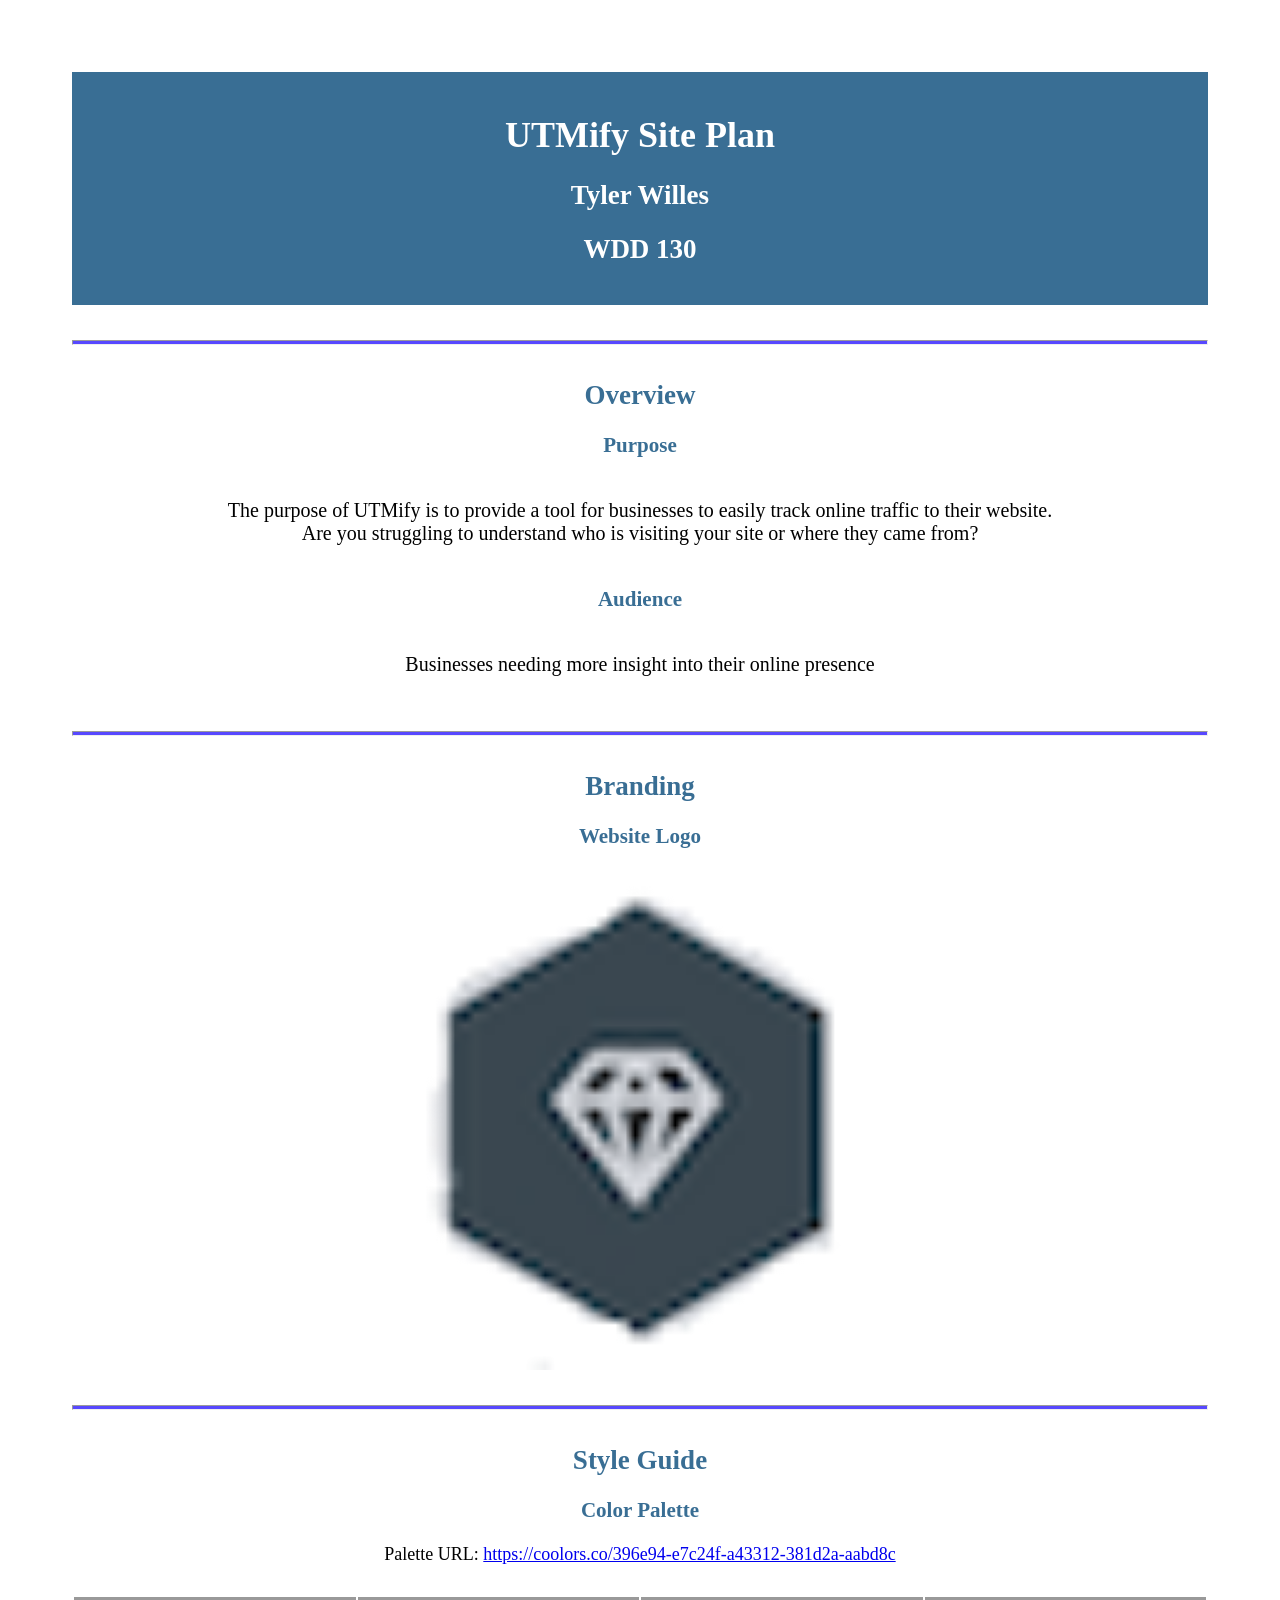
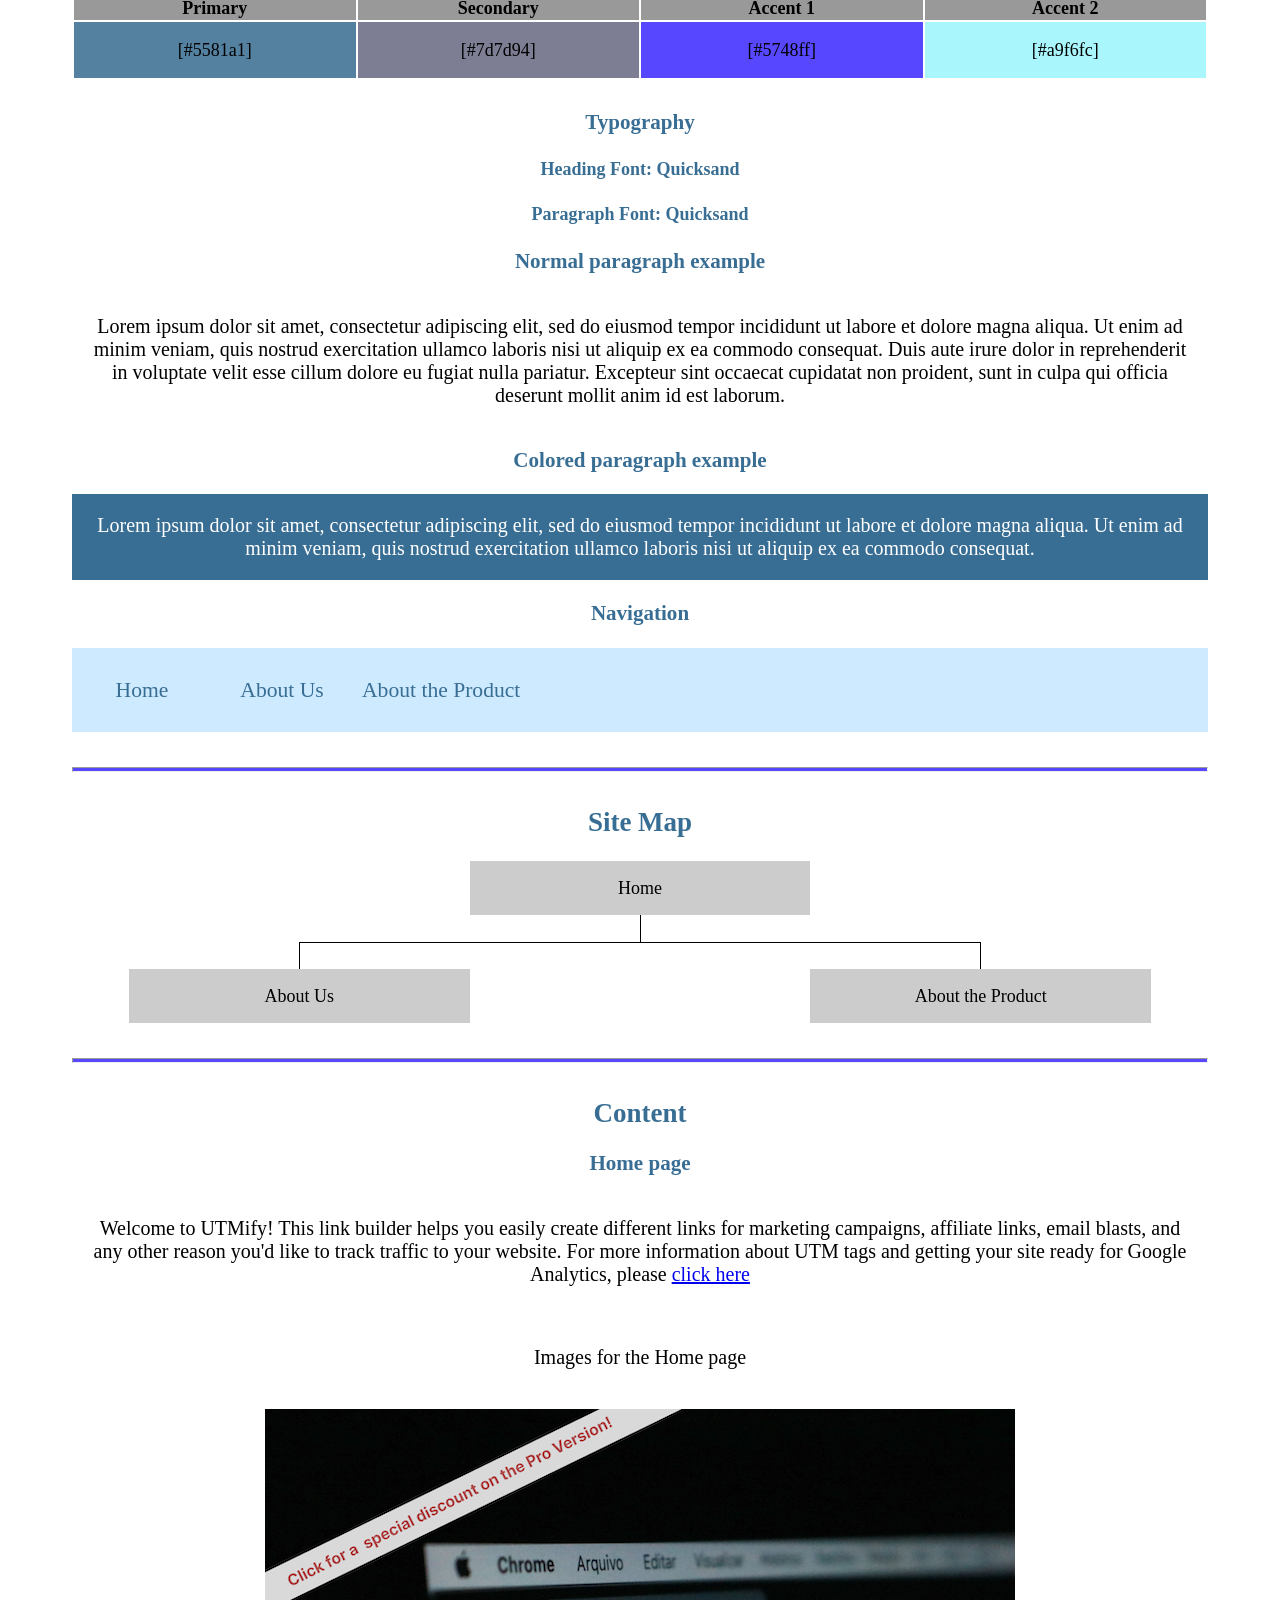
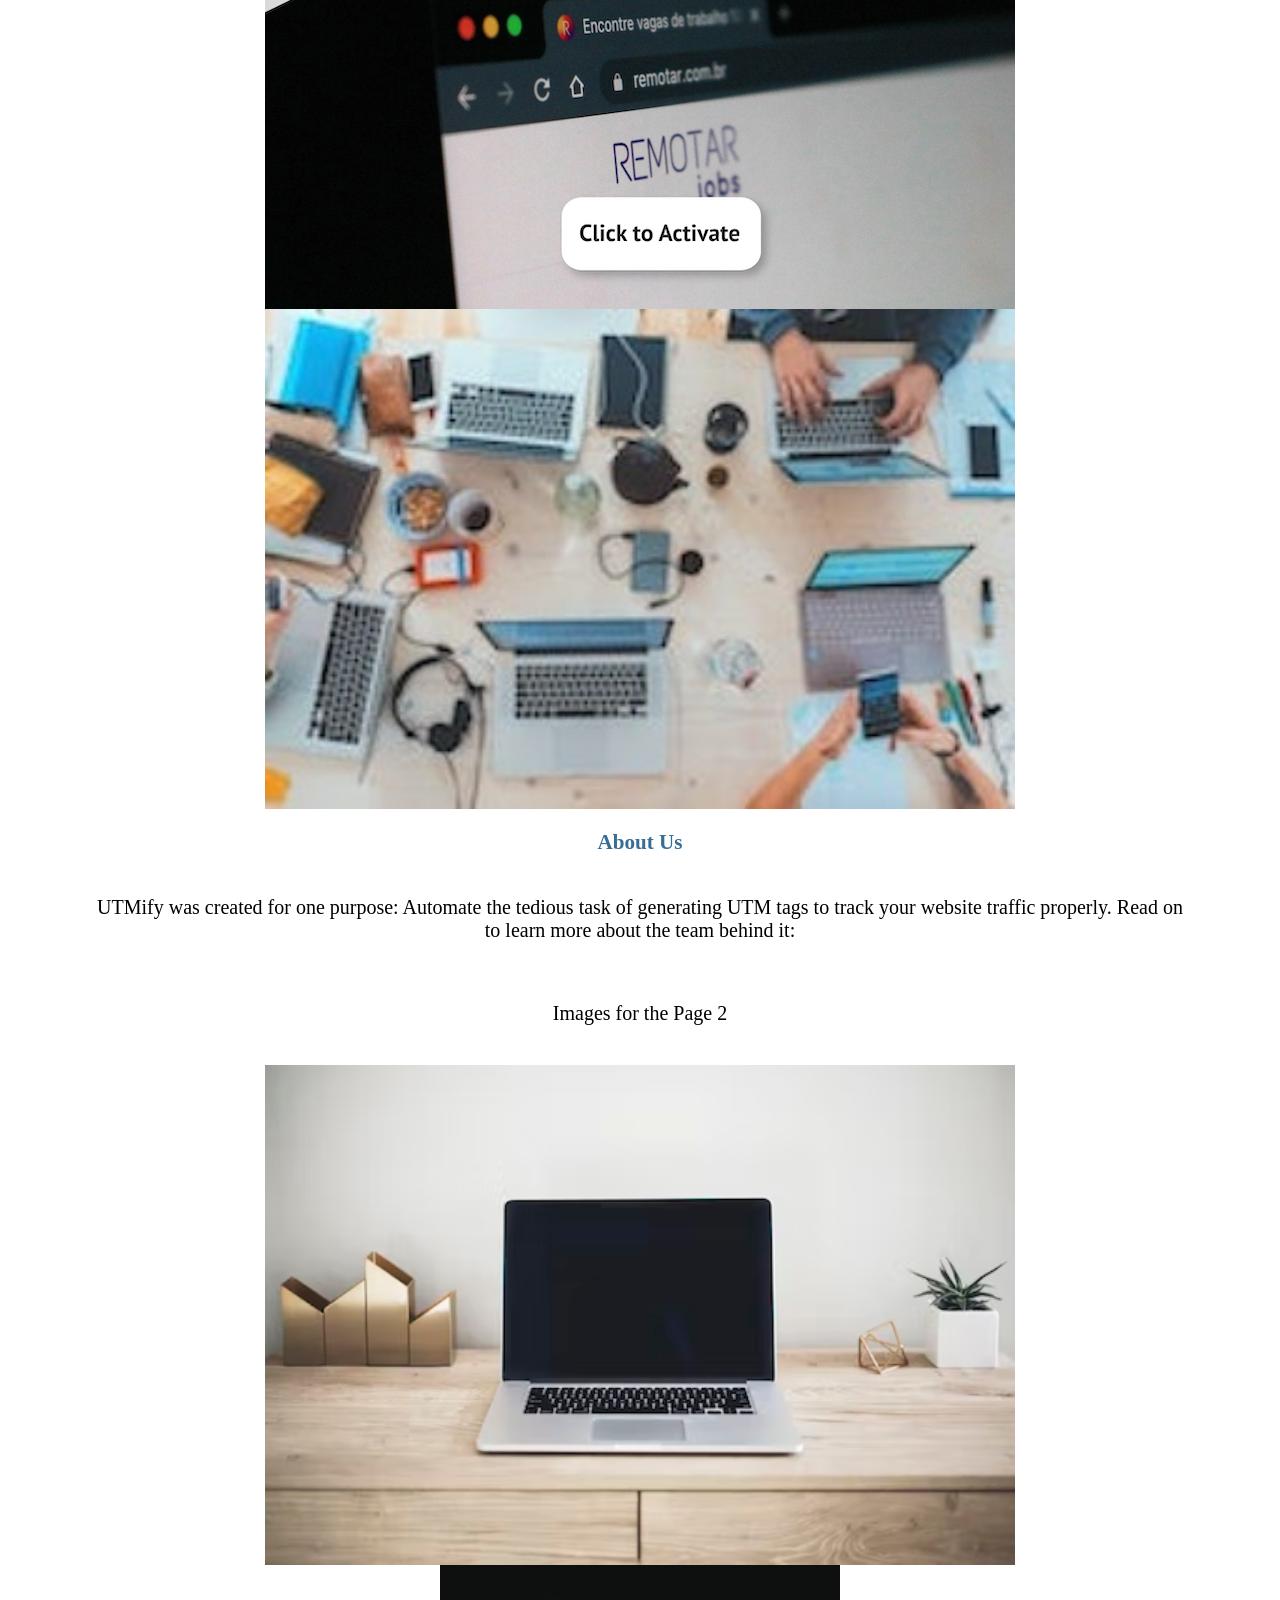
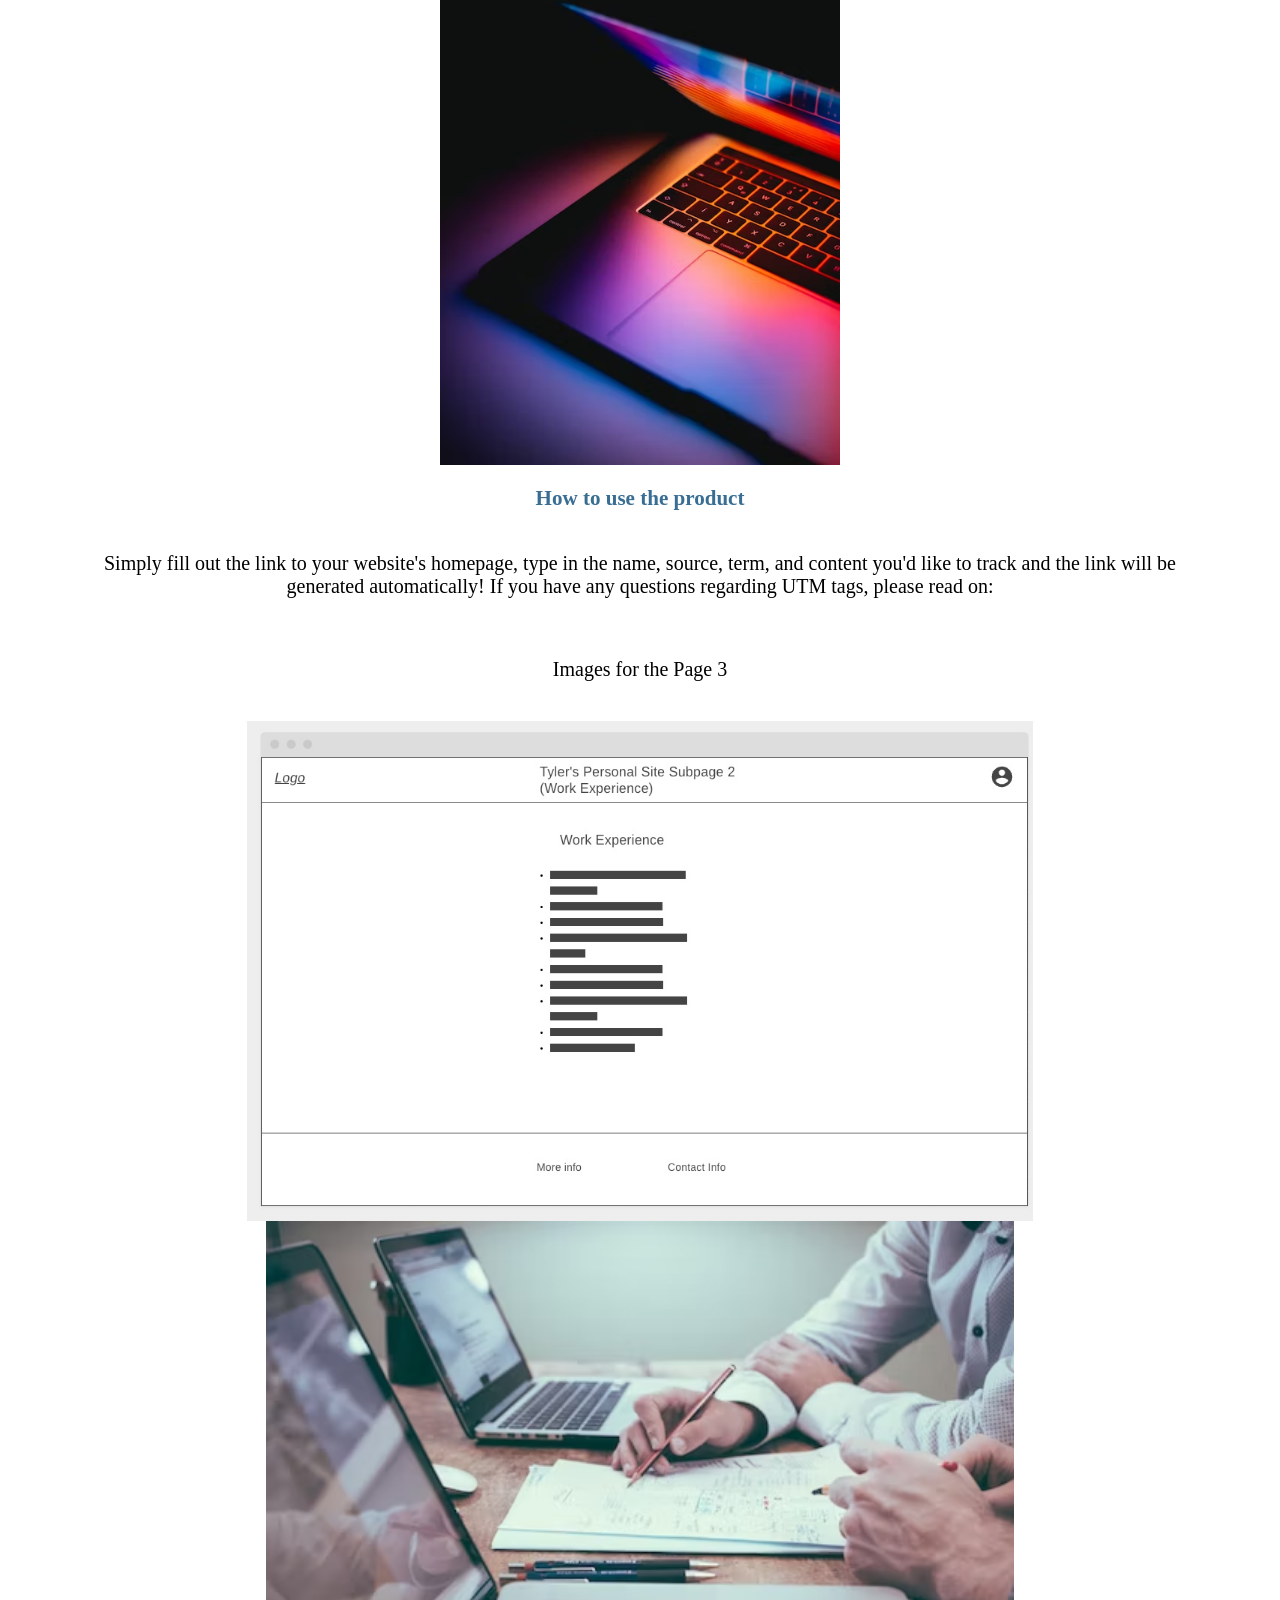
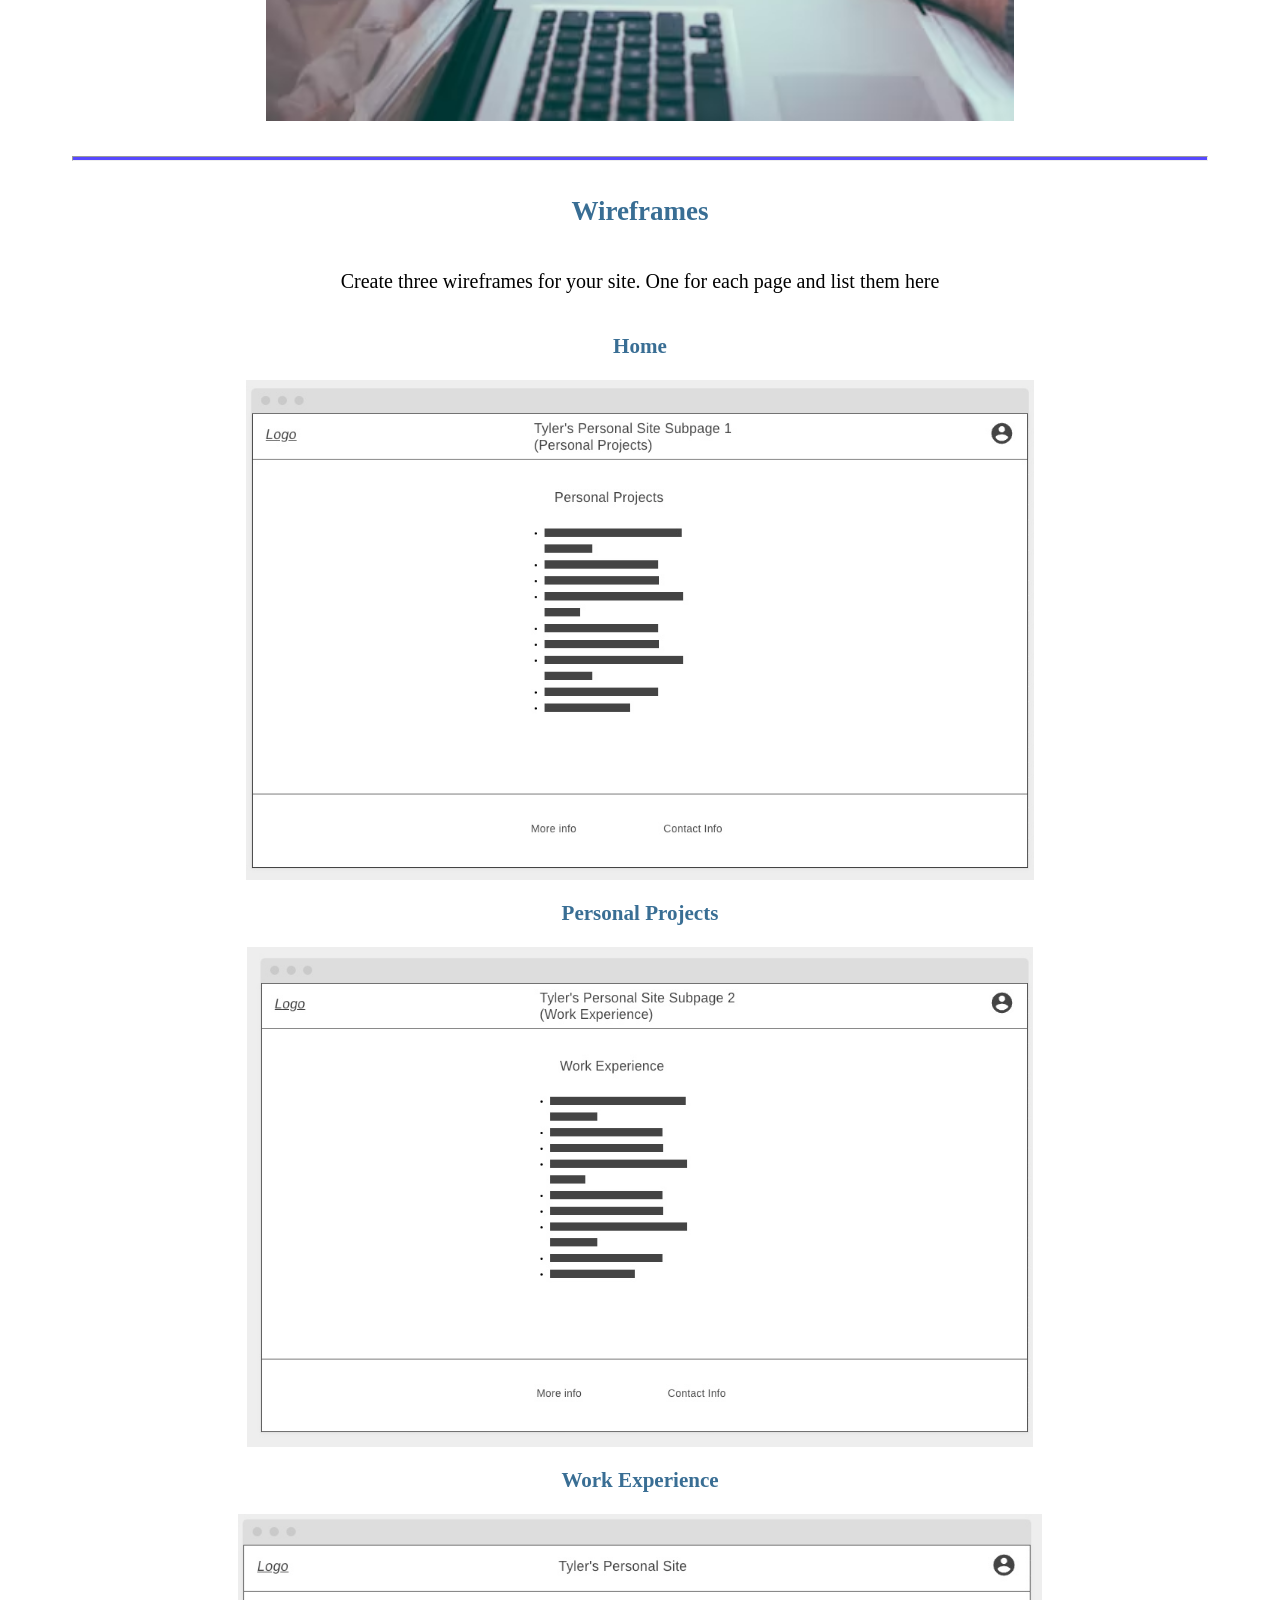
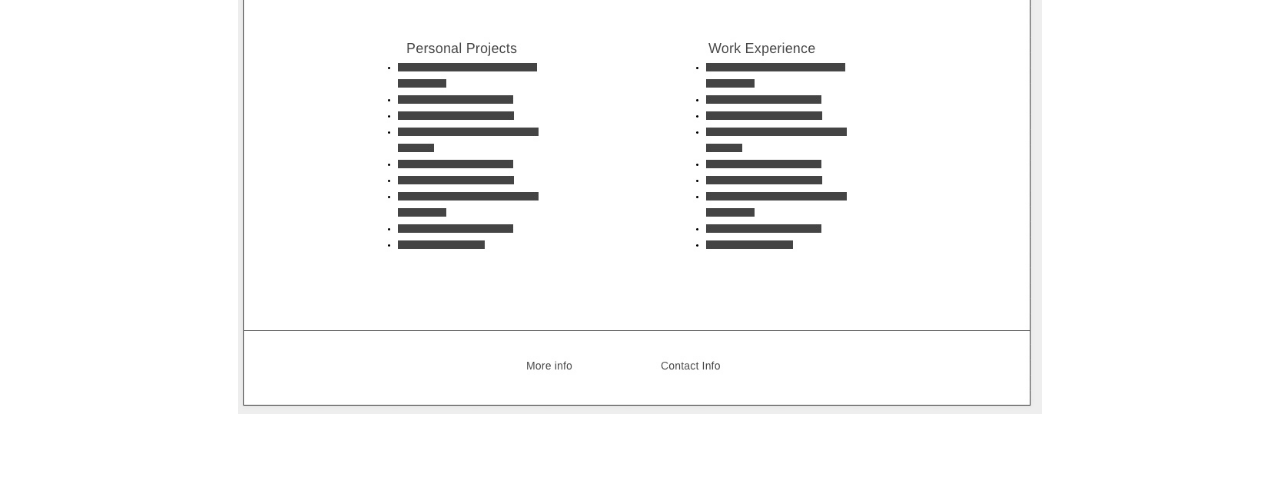
<file: weighup/site-plan.html>
<!DOCTYPE html>
<html lang="en-us">
    
  <head>
    <meta charset="utf-8">
    <title>Site Plan</title>
    <link type="text/css" rel="stylesheet" href="styles/site-plan.css">
  </head>

  <body>
    <header>
      <h1>UTMify Site Plan</h1>
      <h2>Tyler Willes</h2>
      <h2>WDD 130</h2>
      <!-- In the header above, add the name or your site, your name and class number. For example if you are in section 3 you would put WDD 130.03 -->
    </header>
    <main>

      <!-- ------------------------Steps 2-3------------------------------ -->
      <hr>
      <h2>Overview</h2>
      <h3>Purpose</h3>
      <p>The purpose of UTMify is to provide a tool for businesses to easily track online traffic to their website. 
        <br>Are you struggling to understand who is visiting your site or where they came from?<br> <!-- change this -->


      <h3>Audience</h3>
      <p>Businesses needing more insight into their online presence</p>  <!-- change this -->

      <hr>
      <h2>Branding</h2>
      <h3>Website Logo</h3>
      <!-- Replace this with some sort of logo for your site.  A logo can be as simple as the name of your site in a nice font :) -->
      <img src="images/myLogo.png" alt="Logo image">
      <hr>
      <h2>
        Style Guide
      </h2>

      <!-- ------------------------Steps 4-8------------------------------ -->

      <h3>
        Color Palette
      </h3>
      <!--  The colors you choose for a website are one of the most important decisions you will make. Follow the instructions on the activity in iLearn then return and replace the color codes below with the hex color codes (the 6 digit numbers that show at the bottom of each color) for the colors you have chosen below.  You should have at least 2 colors but do not have to fill in all 4 if you do not need them.  -->

      <!-- Copy and paste the URL to your finished palette below Make sure to paste it into both spots -->
      Palette URL: <a href="https://coolors.co/396e94-e7c24f-a43312-381d2a-aabd8c" target="_blank">https://coolors.co/396e94-e7c24f-a43312-381d2a-aabd8c</a>


      <table class="colors">
        <tr><th>Primary</th><th>Secondary</th><th>Accent 1</th><th>Accent 2</th></tr>
        <!-- Replace the numbers in the boxes below with your hex color codes. Then switch to the site-plan.css file and change your colors there as well. -->
        <tr><td class="primary">[#5581a1]</td><td class="secondary">[#7d7d94]</td><td class="accent1">[#5748ff]</td><td class="accent2">[#a9f6fc]</td></tr>
      </table>

      <!-- ------------------------Step 9------------------------------ -->

      <h3>
        Typography
      </h3>
      <!-- Choose a font for your paragraphs (body copy) and headlines. What font(s) have you chosen? Why did you choose what you did?  Make sure to review the list of web safe fonts at W3Schools.org as a starting point.  Think also about which of your colors above you might use for background and font colors. -->

      <h4>
        Heading Font: Quicksand  <!-- change this -->
      </h4>
      <h4>
        Paragraph Font: Quicksand  <!-- change this -->
      </h4>
      <h3>
        Normal paragraph example
      </h3>
      <p>
        Lorem ipsum dolor sit amet, consectetur adipiscing elit, sed do eiusmod tempor incididunt ut labore et dolore magna aliqua. Ut enim ad minim veniam, quis nostrud exercitation ullamco laboris nisi ut aliquip ex ea commodo consequat. Duis aute irure dolor in reprehenderit in voluptate velit esse cillum dolore eu fugiat nulla pariatur. Excepteur sint occaecat cupidatat non proident, sunt in culpa qui officia deserunt mollit anim id est laborum.
      </p>
      <h3>
        Colored paragraph example
      </h3>
      <p class="colored">
        Lorem ipsum dolor sit amet, consectetur adipiscing elit, sed do eiusmod tempor incididunt ut labore et dolore magna aliqua. Ut enim ad minim veniam, quis nostrud exercitation ullamco laboris nisi ut aliquip ex ea commodo consequat. 
      </p>

      <!-- ------------------------Step 10------------------------------ -->

      <h3>
        Navigation
      </h3>
      <!-- Think about how you want your navigation bar to look. In the site-plan.css file change the colors to your colors to get the look you desire. --> 
      <nav>
        <a href="#">Home</a>
        <a href="#">About Us</a>
        <a href="#">About the Product</a>
      </nav>
      <hr>
      <h2>
        Site Map
      </h2>
      <div class="sitemap">
        <div class="sm-home">
          Home
        </div>
        <div class="sm-page2">
          About Us <!-- change this -->
        </div>
        <div class="sm-page3">
          About the Product  <!-- change this -->
        </div>

        <div class="top">
          &nbsp;
        </div>
        <div class="left">
          &nbsp;
        </div>
        <div class="right">
          &nbsp;
        </div>

      </div>

      <!-- --------Content Section -------------- -->
      <hr>
      <h2>
        Content
      </h2>
      <h3>Home page</h3>
      <p>
        Welcome to UTMify! This link builder helps you easily create different links for marketing campaigns, affiliate links, email blasts, and any other reason you'd like to track traffic to your website. For more information about UTM tags and getting your site ready for Google Analytics, please <a href="https://agencyanalytics.com/blog/utm-tracking">click here</a>
      </p>
      <p>Images for the Home page</p>
      <img src="images/image1.jpg" alt="image for page">
      <img src="images/image2.jpg" alt="image for page">

      </ul>
      <h3>About Us</h3>
      <p>
        UTMify was created for one purpose: Automate the tedious task of generating UTM tags to track your website traffic properly. Read on to learn more about the team behind it:
      </p>
      <p>Images for the Page 2</p>
        <img src="images/image3.avif" alt="image for page">
        <img src="images/image4.avif" alt="image for page">

      </ul>
      <h3>How to use the product</h3>
      <p>
        Simply fill out the link to your website's homepage, type in the name, source, term, and content you'd like to track and the link will be generated automatically! If you have any questions regarding UTM tags, please read on:
      </p>
      <p>Images for the Page 3</p>
        <img src="images/1.jpg" alt="image for page3">
        <img src="images/image6.avif" alt="image for page3">

      </ul>
      <hr>
      <h2>
        Wireframes
      </h2>
      <p>
        Create three wireframes for your site. One for each page and list them here</p>

      <h3>Home</h3>

      <img src="images/3.jpg" alt="home page wireframe">

      <h3>Personal Projects</h3>

      <img src="images/1.jpg" alt="page 2 wireframe">

      <h3>Work Experience</h3>
      <img src="images/2.jpg" alt="page 3 wireframe">
    </main>
  </body>

</html>
</file>
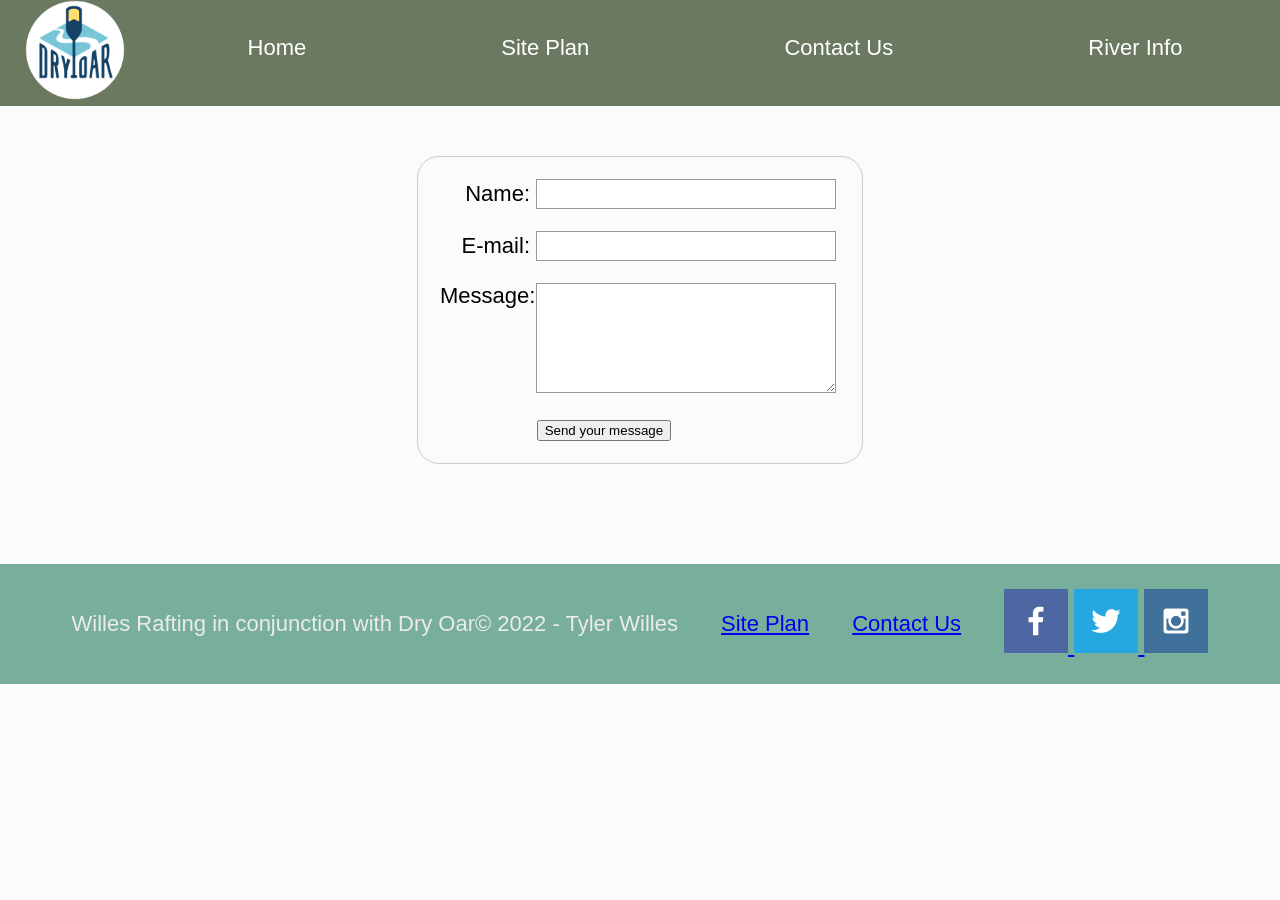
<file: wwr/contactus.html>
<!DOCTYPE html>
<html lang="en">
<head>
    <meta charset="UTF-8">
    <meta http-equiv="X-UA-Compatible" content="IE=edge">
    <meta name="viewport" content="width=device-width, initial-scale=1.0">
    <title>Willes Rafting | Rivers</title>
    <link rel="stylesheet" href="styles/style.css">
    
</head>
    <header>
        <a id="logo_link" href="index.html">
            <img class="logo" src="images/logo.png" alt="Dry Oar Logo">
        </a>
        <nav>
            <a href="index.html">Home</a>
            <a href="site-plan-rafting.html">Site Plan</a>
            <a href="contactus.html">Contact Us</a>
            <a href="subpage1.html">River Info</a>

        </nav>
    </header>
    <body>
        <div class="spacer"> </div>
    <div id="feedback"></div>
    <form action="/my-handling-form-page" method="post">
        <ul>
          <li>
            <label for="name">Name:</label>
            <input type="text" id="name" name="user_name" />
          </li>
          <li>
            <label for="mail">E-mail:</label>
            <input type="email" id="mail" name="user_email" />
          </li>
          <li>
            <label for="msg">Message:</label>
            <textarea id="msg" name="user_message"></textarea>
          </li>
          <li class="button">
            <button type="submit">Send your message</button>
          </li>
        </ul>
      </form>
 
      <script>
        // get the feedback div element so we can do something with it.
        const feedbackElement = document.getElementById('feedback');
        // get the form so we can read what was entered in it.
        const formElement = document.forms[0];
        // add a 'listener' to wait for a submission of our form. When that happens run the code below.
        formElement.addEventListener('submit', function(e) {
            // stop the form from doing the default action.
            e.preventDefault();
            // set the contents of our feedback element to a message letting the user know the form was submitted successfully. Notice that we pull the name that was entered in the form to personalize the message!
            feedbackElement.innerHTML = 'Hello '+ formElement.user_name.value +'! Thank you for your message. We will get back with you as soon as possible!';
            // make the feedback element visible.
            feedbackElement.style.display = "block";
            // add a class to move everything down so our message doesn't cover it.
            document.body.classList.toggle('moveDown');
        });
    </script>
      
<footer class="subpage1-footer">
    <p>Willes Rafting in conjunction with Dry Oar&copy; 2022 - Tyler Willes</p>
    <p><a href="site-plan-rafting.html">Site Plan</a></p>
    <p><a href="contactus.html">Contact Us</a></p>
    <div class="social">
        <a href="https://facebook.com" target="_blank">
            <img src="images/facebook.png" alt="fb icon">
        </a>
        <a href="https://twitter.com" target="_blank">
            <img src="images/twitter.png" alt="twitter icon">
        </a>
        <a href="https://instagram.com" target="_blank">
            <img src="images/instagram.png" alt="instagram icon">
        </a>
    </div>
</footer>
 
</html>
</file>
<file: styles.css>
html {
  font-size: 20px;
  font-weight: 300;
  font-family: -apple-system, BlinkMacSystemFont, 'Segoe UI', Roboto, Oxygen,
    Ubuntu, Cantarell, 'Open Sans', 'Helvetica Neue', sans-serif;
  line-height: 1.5;
}

body {
  background-color: rgb(14, 14, 14);
  text-align: center;
  color: white;
  margin-top: 50px;
}

.container {
  display:grid;
  grid-template-columns: 1fr 10px 300px 10px 1fr;
}

#backdrop {
  grid-column: 2/4;
  background-color: rgb(255, 255, 255);
  z-index: -1;
}

nav a{
  grid-column: 3;
  color: rgb(255, 0, 0);
  border-spacing: 10px;
}

@keyframes animation {
  0%,100% { color: white;
  font-size: 21px;
  }
  50% {
    color:rgb(163, 63, 63);
  }
}
  

nav a:hover{
  animation: animation 1.5s infinite;
}

nav p{
  grid-column: 3;
  margin-bottom: 0px;
}

h1 {
  color: rgb(251, 230, 190);
  margin: auto;
  font-size: 60px;
}

p {
  color: white;
  text-align: center;
}
</file>
<file: practice/styles/styles.css>
.screen {
    font-family: "Arial";
    background-color: white;
    display: grid;
    grid-template-columns: 1fr 300px 1fr;
    grid-template-rows: 1fr 20px 60px 250px 20px 1fr;
    justify-content: center;
    text-align: center;
}

.image {
    grid-row: 1;
    grid-column: 2;
}

.subHeadline {
    grid-row: 2;
    grid-column: 2;
    color: grey;
}

.headline {
    grid-row: 3;
    grid-column: 2;
}

.paragraph {
    grid-row: 4;
    grid-column: 2;
}

.container {
    grid-row: 5;
    grid-column: 2;
    display: grid;
    grid-template-columns: 1fr 1fr 1fr;
    justify-content: center;
}

.button1 {
    grid-column: 1;
    background-color: navy;
    color: white;
}
.button2 {
    grid-column: 2;
    background-color: navy;
    color: white;
}
.button3 {
    grid-column: 3;
    background-color: navy;
    color: white;
}

.lowerTitle {
    margin-top: 0px;
}
</file>
<file: starwars/styles/styles.css>
html {
  font-size: 20px;
  font-weight: 300;
  font-family: -apple-system, BlinkMacSystemFont, 'Segoe UI', Roboto, Oxygen,
    Ubuntu, Cantarell, 'Open Sans', 'Helvetica Neue', sans-serif;
  line-height: 1.5;
}
body {
  min-height: 100vh;
  background-color: rgb(14, 14, 14);
  color: rgb(232, 232, 232);
  position: center;
}

main {
  padding: 2rem 2rem;
  margin: auto;
  color: white;
  font-family: "Open Sans";
  text-align: center;
}

header {
  padding: 2rem 2rem;
  margin: auto;
  color: white;
  font-family: "Open Sans";
  text-align: center;
  font-size: 60px;
}

#info {
  color: white;
  font-size: 30px;
  font-family: 'impact';
}

header h1 {
  color: rgb(251, 230, 190);
  margin: auto;
  font-size: 60px;
}

header h3 {
  color: orangered;
  margin: auto;
  font-size: 30px;
  
}

#button {
  margin-top: 150px;
  position: center;
  color: rgb(43, 43, 71);
  width: 240px;
  height: 25px;
  font-family: 'Arial';
  font-size: 15px;
  background-color: rgb(252, 249, 214);
}
</file>
<file: utm_url_generator/styles/styles.css>
body {
    color: black;
    font-family:'arial';
    text-align: center;
    margin-top: 200px;
    margin-bottom: 100px;
    background-color: rgb(168, 168, 168);
}

h1 {
    font-size: 40px;
    color: rgb(236, 234, 234);
}

p {
    margin-top: 20px;
    color: rgb(243, 235, 235);
}
body a {
    color: grey;
    text-align: center;
    margin-top: 50px;

}

.wrapper {
    display: grid;
    grid-template-columns: 1fr 20px 1.25fr 20px 1fr;
    grid-template-rows: 1fr 120px 43px 30px 40px 50px 50px 20px;
    color: black;
    
    
}

.title{
    grid-column: 3;
    grid-row: 1;
}


.prompt {
    grid-row: 3;
    grid-column: 3;
    
}

 
.firstname {
    grid-column: 3;
    grid-row: 4;
    text-align: center;
    caret-color: transparent;
    justify-content: center;
}

.button {
    grid-row: 5;
    grid-column: 3;
}

button {
    color: black;
    background-color: white;
    border: 0px;
    border-radius: 10px;
}

button:hover{
    color: black;
    background-color: rgb(179, 179, 179);
    border: 0px;
    border-radius: 10px;
    
}

.object {
    grid-column: 3;
    grid-row: 6;
    background-color: white;
    color:black;
    border-radius: 100px;
    font-family: 'Arial';
    line-height: 1.1;
}

.border {
    background-image: linear-gradient(rgb(0, 133, 241),skyblue);
    grid-row: 1/8;
    grid-column: 2/5;
    border-radius: 30px;
    z-index: -1;
    text-shadow: 5px;
    box-shadow: 0 0 10px black;
}

.categories {
    grid-column: 3;
    grid-row: 2;
    display: grid;
    grid-template-columns: 1fr 100px 20px 100px 1fr;
    grid-template-rows: 25px 25px 25px 25px;
    color: white;
}
.source {
    grid-row: 1;
    grid-column: 2;
}

.google {
    grid-column: 2;
    grid-row: 2;
}

.email{
    grid-column: 2;
    grid-row: 3;
}

.social{
    grid-column: 2;
    grid-row: 4;
}

.link{
    grid-column: 2;
    grid-row: 5;
}

.content {
    grid-row: 1;
    grid-column: 4;
}

.affiliate{
    grid-row: 2;
    grid-column:4;
}
.insta{
    grid-row: 3;
    grid-column: 4;
}
.facebook{
    grid-row: 4;
    grid-column: 4;
}
.ppc{
    grid-row: 5;
    grid-column: 4;
}

.clear{
    grid-column: 3;
    grid-row: 7;
    line-height: 2.75;
}
</file>
<file: weighup/styles-personal.css>
.header-container {
    margin-top: 20px;
    display: grid;
    grid-template-columns: 40px 1fr 1fr 1fr 40px;
}

nav {
    text-align: center;
    grid-column: 1;
    font-family: Arial;

}

.logo {
    grid-column: 1;
}

.account {

    grid-column: 5;
}
.special {
    grid-column: 3;
}

a {
    color: rgb(66, 66, 66);
}

a:hover {
    color: red;
}

p {
    text-align: center;
    font-family: Arial;
}

h2 {
    text-align: center;
    font-family: Arial;

}




footer {
    margin-top: 50px;
    font-family: Arial;
    text-align: center;

}

.input-box {
    margin-top: 50px;
    text-align: center;
    background-color: bisque;
    grid-column: 2;
    border-radius: 50px;
    grid-row: 4;
}

.image1 {
    margin-top: 50px;
    grid-column: 2;
    text-align: center;
    grid-row: 5;
}

.img-edit {
    border-radius: 20px;
}

.product-container {
    display: grid;
    grid-template-columns: 1fr 750px 1fr;
    grid-template-rows: 170px 10px 150px 50px 100px 1fr;
}

.main-container {
    display: grid;
    grid-template-columns: 1fr 750px 1fr;
    grid-template-rows: 60px 60px 150px 350px 1fr;
}

.intro {
    text-align: center;
    grid-column: 2;
    grid-row: 3;
}


.outro {
    text-align: center;
    grid-column: 2;
    grid-row: 3;
    background-color: bisque;
    border-radius: 20px;
}

h1 {
    text-align: center;
    font-family: Arial;
    color:rgb(66, 66, 66);
    grid-row: 1;
    grid-column: 2;
}

h3 {
    color:rgb(66, 66, 66);
    text-align: center;
    font-family: Arial;
    grid-column: 2;
    grid-row: 2;
}

/* About Us Page */

.main-container_aboutus {
    display: grid;
    grid-template-columns: 1fr 1fr 1fr;
    grid-template-rows: 1fr 400px 150px 20px 1fr;

}

.intro_aboutus {
    text-align: center;
    grid-row: 1;
    grid-column: 2;
}

.outro_aboutus {
    text-align: center;
    grid-column: 2;
    grid-row: 3;
    background-color: lightblue;
    border-radius: 20px;
}

.image_aboutus {
    text-align: center;
    grid-column: 2;
    grid-row: 2;
}

.other {
    grid-column: 2;
    grid-row: 5;
    background-color: bisque;
    border-radius:  20px;
}

.product-container_aboutus {
    display: grid;
    grid-template-columns: 1fr 750px 1fr;
    grid-template-rows: 170px 10px 150px 50px 100px 1fr;
}


/* About the Product Page */

.main-container_aboutproduct {
    display: grid;
    grid-template-columns: 1fr 1fr 1fr;
    grid-template-rows: 1fr 400px 150px 20px;

}

.intro_aboutproduct {
    text-align: center;
    grid-row: 1;
    grid-column: 2;
}

.outro_aboutproduct {
    text-align: center;
    grid-column: 2;
    grid-row: 3;
    background-color: lightblue;
    border-radius: 20px;
}

.image_aboutproduct {
    text-align: center;
    grid-column: 2;
    grid-row: 2;
}

.other {
    grid-column: 2;
    grid-row: 5;
    background-color: bisque;
    border-radius:  20px;
}

.product-container_aboutus {
    display: grid;
    grid-template-columns: 1fr 750px 1fr;
    grid-template-rows: 170px 10px 150px 50px 100px 1fr;
}
</file>
<file: wordle/styles/styles.css>
html {
    font-size: 20px;
    font-weight: 300;
    font-family: -apple-system, BlinkMacSystemFont, 'Segoe UI', Roboto, Oxygen,
      Ubuntu, Cantarell, 'Open Sans', 'Helvetica Neue', sans-serif;
    line-height: 1.5;
  }
  body {
    min-height: 100vh;
    background-color: rgb(34, 34, 34);
    color: rgb(232, 232, 232);
    position: center;
  }
  
  main {
    padding: 2rem 2rem;
    margin: auto;
    color: white;
    font-family: "Open Sans";
    text-align: center;
  }
  
  .grid-container{
    font-family: 'Arial';
    font-size: 30px;
    display: grid;
    color: black;
    grid-template-columns: 1fr 100px 100px 100px 100px 100px 1fr;
    grid-auto-rows: 100px;
    row-gap: 5px;
    column-gap: 5px;
    text-align: center;
    line-height: 3.5;
    
  }
  .item1 {
    background-color: gray;
    grid-column: 2;
    
  }  

  .item2 {
    background-color: gray;
    grid-column: 3;
  }  

  .item3 {
    background-color: gray;
    grid-column: 4;
  } 

  .item4 {
    background-color: gray;
    grid-column: 5;
  } 

  .item5 {
    background-color: gray;
    grid-column: 6;
  }

  .grid-item {
    background-color: gray;
    grid-column: 6;
  }  



  header {
    padding: 2rem 2rem;
    margin: auto;
    color: white;
    font-family: "Open Sans";
    text-align: center;
    font-size: 60px;
  }
  
  #info {
    color: white;
    font-size: 30px;
    font-family: 'impact';
  }
  
  header h1 {
    color: rgb(251, 230, 190);
    margin-bottom: 0px;
    margin-top: 0px;
    font-size: 60px;
  }
  
  header h3 {
    color: orangered;
    margin-top: 0px;
    margin-bottom: 0px;
    font-size: 20px;
    
  }
  
  #button {
    display: none;
  }

  #guess{
    margin-top: 50px;
    background-color: white; 
    border: 0px;
    height: 20px;
    text-align: center;
    caret-color: transparent;
   }
</file>
<file: wwr/styles/style.css>
@import url('https://fonts.googleapis.com/css2?family=Roboto&family=Gemunu+Libre:ital,wght@0,400;0,700;1,400&display=swap');



.home-title {
    font-family: 'Rock Salt', 'Bradley Hand', sans-serif;
    font-size: 2em;
    margin-top: 1px;
}

#content{
    max-width: 1600px;
    margin: 0 auto;
}

#hero{
    display: grid;
    grid-template-columns: 1fr 3fr 1fr;
    margin-top: -150px;
}

#hero-box {
    text-align: center;
    grid-column: 1/4;
    grid-row: 1/3;
    z-index: -1;

} 

#hero-msg{
    text-align: center;
    grid-column: 2/3;
    grid-row: 1/2;
    margin-top: 200px;
    margin-bottom: 0px;
}

#hero-msg h1{
    color: white;
    font-family: 'Bradley Hand';
    font-size: 75px;
    margin-bottom: 20px;
    color:rgb(243, 242, 193);
}

#hero-msg h4{
    color: white;
    font-family: 'sans-serif';
    font-size: 15px;
    margin-top: 0px;
    color:white;
}
.button-box{
    text-align: center;
}
main{
    text-align: center;
    display: grid;
    grid-template-columns: 10fr 10fr 10fr 10fr 10fr 10fr 10fr 10fr 10fr 10fr;
}



#background {
    height: 725px;
}

body {
    background-color: #fcfbfb; 
    font-family: Raleway, Arial, sans-serif;
    font-size: 22px;
    margin: 0;
    padding: 0; 
    grid-template-columns: 1fr 1fr 1fr;    
}

h2 {
    margin: 0;
}
       
header {
    background-color:rgba(46, 66, 32, 0.7);
    display: grid;
    grid-template-columns: 150px auto;
    
}

header img{
    height:100px;
}
#logo_link {
    padding-top: 0px;
    justify-self: center;
    align-self: center;
}

nav {
    display: flex;
    justify-content: space-around; 
}
nav a {
    text-align: center;
    color:rgb(255, 255, 255);
    text-decoration: none;
    padding: 35px;

}

nav a:hover {
    background-color: rgb(126, 203, 150);
    color:gray ;
}

.home-title{
    color: black ;
}

h4{
    color: black;
}

.book, .join {
    font-size: 18px;
    text-align: center;
    background-color: rgb(225, 255, 235);
    color: black;
    text-decoration: none;
    padding: 15px 30px;
    margin-top: 50px;
    border-radius: 5px;
}
.book:hover, .join:hover {
    background-color: rgb(131, 247, 152);
    color: gray
};

.msg h2 {
    font-size: .8em;
    color:rgba(46, 66, 32, 0.7);
}

.msg p {
    font-size: .8em;
    color:rgba(46, 66, 32, 0.7);
    padding-bottom: 15px;
    color: rgb(173, 173, 173);
}

#background {
    background-color: rgb(163, 255, 198);
    color: white;
    grid-column: 1/11;
    grid-row: 4/9;
    width: 100%;
}
.msg {
    background-color: #6f7364;
    padding: 35px;
    grid-column: 6/10;
    grid-row: 6/7;
    box-shadow: 5px 5px 10px #6f7364;
    width: 100%;
}

.mountains {
    width: 100%;
    grid-column: 2/7;
    grid-row: 5/8;
    box-shadow: 5px 5px 10px #6f7364;
}

footer {

    background-color: #77AF9C;
    color: rgb(235, 235, 235);
    padding: 25px 50px;
    margin-top: 100px;
    display: flex;
    justify-content: space-around;
    align-items: center;
}

.footer a{
    background-color: #77AF9C;
    padding: 25px 100px;
    color: rgb(0, 0, 0);
}

#footer a:hover{
    background-color: #345c4f;
    color: white;
}

.icon {
    padding-top: 0px;
}

footer .social img {
    padding-top: 0px;
    background-color: #77AF9C;

}

.rivers-card{
    margin: 200px 0;
    grid-column: 2/4;
    grid-row: 2/3;
}  
.camping-card{
    margin: 200px 0;
    grid-column: 5/7;
    grid-row: 2/3;
}  
.rapids-card {
    margin: 200px 0;
    grid-column: 8/10;
    grid-row: 2/3;
}  

.card-img {
    border: 10px solid #d9c2a3;
    width: 100%;
    transition: transform .5s;
    box-shadow: 5px 5px 10px #6f7364;
}

.card-img:hover {
    opacity: .6;
    transform: scale(1.1);
}

main section img {
    box-sizing: border-box;
}

/* Subpage1 */


.river-info-header {
    text-align: center;
    margin-top: 50px;
    color:#345c4f;
    font-size: 80px;
    font-family: 'Bradley Hand';
    
}

.river-info-countainer {
    grid-column: 2;
    display: grid;
    grid-template-columns: 1fr 1fr 1fr 1fr 1fr;
    grid-template-rows: 50px 1fr 125px 1fr 200px;
}

.river-info-nav {
    grid-column: 2/5;
    grid-row: 4;
    display: grid;
    grid-template-columns: 25px 1fr 1fr 1fr 25px;
    grid-template-rows: 50px 300px 200px;
    text-align: center;
}


.river1 {
    grid-column:2;
    grid-row: 1;
}

.river1-img {
    grid-column: 2;
    grid-row: 2;
    text-align: center;
}

.river1-info{
    text-align: center;
    grid-column: 2;
    grid-row: 3;
}

.river2 {
    grid-column: 3;
    grid-row: 1;
}

.river2-img {
    grid-column: 3;
    grid-row: 2;
    text-align: center;

}

.river2-info{
    text-align: center;
    grid-column: 3;
    grid-row: 3;
}

.river3 {
    grid-column: 4;
    grid-row: 1;
}

.river3-img {
    grid-column: 4;
    grid-row: 2;
    text-align: center;


}

.river3-info{
    text-align: center;
    grid-column: 4;
    grid-row: 3;
}

.river-info-card-img {
    text-align: center;
    grid-column: 3;
    grid-row: 2;
}
.river-info-card-img:hover {
    text-align: center;
    grid-column: 3;
    grid-row: 2;
    background-color: rgb(210, 224, 125);
}

.river-info-icon {
    text-align: center;
    grid-column: 3;
    grid-row: 3;
}

.subpage1-footer {
    grid-column: 1/6;
    grid-row: 5;
}

form {
    /* Center the form on the page */
    margin: 0 auto;
    width: 400px;
    /* Form outline */
    padding: 1em;
    border: 1px solid #ccc;
    border-radius: 1em;
  }
  
  ul {
    list-style: none;
    padding: 0;
    margin: 0;
  }
  
  form li + li {
    margin-top: 1em;
  }
  
.spacer {
    margin-top: 50px;
}

  label {
    /* Uniform size & alignment */
    display: inline-block;
    width: 90px;
    text-align: right;
  }
  
  input,
  textarea {
    /* To make sure that all text fields have the same font settings
       By default, textareas have a monospace font */
    font: 1em sans-serif;
  
    /* Uniform text field size */
    width: 300px;
    box-sizing: border-box;
  
    /* Match form field borders */
    border: 1px solid #999;
  }
  
  input:focus,
  textarea:focus {
    /* Additional highlight for focused elements */
    border-color: #000;
  }
  
  textarea {
    /* Align multiline text fields with their labels */
    vertical-align: top;
  
    /* Provide space to type some text */
    height: 5em;
  }
  
  .button {
    /* Align buttons with the text fields */
    padding-left: 90px; /* same size as the label elements */
  }
  
  button {
    /* This extra margin represent roughly the same space as the space
       between the labels and their text fields */
    margin-left: 0.5em;
  }

  #feedback {
    background-color: antiquewhite;
    position: absolute;
    top: 0;
    left: 0;
    right: 0;
    padding: .5em;
    /* make this element invisible until we are ready for it */
    display: none;      
}
.moveDown {
    margin-top: 3em;
}
                    


@media screen and (max-width: 900px) {
    #hero, .home-grid {
        display: block;
        height: auto;
    }
    nav, footer {
        flex-direction: column;
    }
    nav a {
        display: block;
        padding: 15px;
    }
    #hero {
        margin-top: 0;
    }
    #hero-msg {
        margin-top: 0;
    }
    #hero-msg h4 {
        display: none;
    }
    .home-title {
        font-size: 25px;
        color: #6f7364;
    }
    .rivers-card, .camping-card, .rapids-card { 
        margin: 50px auto;
        width: 60%;
    }
    #background {
        display: none;
        width: 100%;
    }
    .mountains, .msg {
        width: 80%;
        display: block;
        margin: 0 auto;
    }
    footer {
        margin-top: 25px;
    }
}
</file>
<file: positionstyles.css>
/* CSS - Name: "positionstyles.css" */
/* Activity 1 styles */
.content1 {
  /* This is the parent of the activity 1 boxes. */
  display: grid;
  grid-template-columns: 1fr 1fr;
  justify-items: center;
  grid-gap: 20px;
}
.red1 { 
  width: 100%; 
  height: 100px; 
  background-color: red; 
  grid-column: 1/3;

} 
.green1 {
  width: 200px; 
  height: 200px; 
  background-color: green; 

} 
.yellow1 {
  width: 200px; 
  height: 200px; 
  background-color: gold; 
} 
.blue1 {
  width: 100%; 
  height: 100px; 
  background-color: blue; 
  grid-column: 1/3;
} 
/* Activity 2 styles */ 
.content2 {
  /* This is the parent of the activity 2 boxes. */
}
.red2 {
  width: 100px; 
  height: 100px; 
  background-color: red; 
} 
.green2 { 
  width: 100px; 
  height: 100px; 
  position: relative;
  left: 50px;
  top: -50px;
  background-color: green; 
} 
.yellow2 {
  width: 100px; 
  height: 100px; 
  position: relative;
  left: 100px;
  top: -100px;
  background-color: gold; 
} 
.blue2 {
  width: 100px; 
  height: 100px; 
  position: relative;
  left: 150px;
  top: -150px;
  background-color: blue; 
} 
/* Activity 3 styles */ 
.content3 {
  display: grid;
  grid-template-columns: 50px, 50px, 50px, 50px;
  grid-template-rows: auto;
  grid-template-areas: 
    "header header header header"
    "main main . sidebar"
    "footer footer footer footer";
}

.red3 {
  width: 100%; 
  height: 100px; 
  background-color: red; 
  grid-area: header;
} 
.green3 {
  width: 475px; 
  height: 250px; 
  background-color: green;
  grid-area: main;
} 
.yellow3 {
  width: 475px; 
  height: 250px;
  justify-self: end;
  background-color: gold; 
  grid-area: sidebar;
} 
.blue3 {
  width: 100%;
  height: 100px; 
  background-color: blue; 
  grid-area: footer;
} 
/* Activity 4 styles */ 
.content4 {
  /* This is the parent of the activity 4 boxes. */
  display: grid;
  grid-template-columns: 50px, 50px;
  grid-template-rows: 50px, 50px, 50px;
  grid-template-areas: 
    "header header"
    "main sidebar"
    "footer footer";
}
.red4 {
  width: fill; 
  background-color: red; 
  grid-column: 1;
  grid-row: 1/4;
} 
.green4 {
  width: fill; 
  height: 100px; 
  background-color: green; 
  grid-column: 2;
  grid-row: 1;
} 
.yellow4 {
  width: fill; 
  height: 100px; 
  background-color: gold; 
  grid-column: 2;
  grid-row: 2;
} 
.blue4 {
  width: fill; 
  height: 100px; 
  background-color: blue;
  grid-column: 2;
  grid-row: 3; 
} 
/* Activity 5 styles */ 
.content5 {
  /* This is the parent of the activity 5 boxes. */
  height: 400px;
}
.red5 { 
  width: 100%; 
  height: 100px; 
  background-color: red; 
} 
.green5 { 
  width: 500px; 
  height: 200px; 
  float: left;
  background-color: green; 

} 
.yellow5 {
  width: fill; 
  height: 300px;
  background-color: gold;
  overflow-wrap: break-word; 

} 
.blue5 {
  width: 100%; 
  height: 100px; 
  background-color: blue; 
} 
/* Activity 6 styles */ 
.content6 {
  display: grid;
  grid-template-columns: 100px, 100px, 100px, 100px, 100px, 100px;
  grid-template-rows: 100px, 100px, 100px, 100px, 100px, 100px;

}
.red6 {
width: 400px;
height: 200px;
background-color: red; 
grid-column: 1/5;
grid-row: 1/3;
float: left;
z-index: -4;
} 
.green6 {
width: 200px; 
height: 200px; 
background-color: green; 
grid-column: 1/3;
grid-row: 5/6;
float: left;
z-index: -2;
} 
.yellow6 {
width: 200px; 
height: 400px; 
background-color: gold;
grid-column: 5/6;
grid-row: 3/6;
float: left;
z-index: -1;
} 
.blue6 {
width: 400px; 
height: 400px; 
background-color: blue; 
grid-column: 2/6;
grid-row: 2/6;
float: left;
z-index: -3;
} 



/* Do not make any changes below here */
.activity {
  width: 70%; 
  margin: 20px auto; 
  font-family: Arial, sans-serif; 
  border: 1px solid black; 
  padding: 10px; 
  clear:both; 
  overflow: auto;
} 

.hint {
  border: 1px solid grey;
  background: #e0e0e0;
  padding: .5em;
  position: relative;
  margin: 1em 0;
}
.hint h3 {
  margin: 0;
}
.hint:hover {
  background: #d0d0d0;
}
.hint > div {
  display: none;
}

.hint input[type=checkbox] {
  position: absolute;
  width: 100%;
  height: 100%;
  opacity: 0;
  z-index: 1;
  cursor: pointer;
}

.hint input[type=checkbox]:checked ~ div {
  display: block;
}

.hint i {
  position: absolute;
  transform: translate(-6px, 0);
  margin-top: 16px;
  right: 10px;
  top: -3px;
}
.hint i:before, .hint i:after {
  content: "";
  position: absolute;
  background-color: black;
  width: 3px;
  height: 9px;
}
.hint i:before {
  transform: translate(2px, 0) rotate(45deg);
}
.hint i:after {
  transform: translate(-2px, 0) rotate(-45deg);
}

.hint input[type=checkbox]:checked ~ i:before {
  transform: translate(-2px, 0) rotate(45deg);
}
.hint input[type=checkbox]:checked ~ i:after {
  transform: translate(2px, 0) rotate(-45deg);
}
.hint a {
  position: relative;
  z-index: 1;
}
</file>
<file: weighup/styles/site-plan.css>
/* if you are using any Google fonts change the font names below to your fonts. 
Any spaces in your font name should be replaced with a +. 
Fonts are separated by a | */
@import url('https://fonts.googleapis.com/css?family=IM+Fell+French+Canon+SC|Lato');

:root {
  /* change the values below to your colors from your palette */
  --primary-color: #5581a1   ;
  --secondary-color: #7d7d94 ;
  --accent1-color: #5748ff;
  --accent2-color: #a9f6fc;

  /* change the values below to your chosen font(s) */
  --heading-font: "IM Fell French Canon SC";
  --paragraph-font: 'Quicksand';

  /* these colors below should be chosen from among your palette colors above */
  --headline-color-on-white: #396E94;  /* headlines on a white background */ 
  --headline-color-on-color: white; /* headlines on a colored background */ 
  --paragraph-color-on-white: #396E94; /* paragraph text on a white background */ 
  --paragraph-color-on-color: white; /* paragraph text on a colored background */ 
  --paragraph-background-color: #396E94  ;
  --nav-link-color: #396E94;
  --nav-background-color: #D4AC0D;
  --nav-hover-link-color: white;
  --nav-hover-background-color: #396E94;
}


/*  Look around below...but DON'T CHANGE ANYTHING! */

body {
  max-width: 1200px;
  margin: 0 auto;
  padding: 4em;
  font-size: 18px;
  text-align: center;
}
img {
  display: block;
  margin: 0 auto;
  height: 500px;
}
h1, h2, h3, h4, h5, h6 {
  font-family: var(--heading-font);
  color: var(--headline-color-on-white);
}
h2 {
  text-align: center;
}
hr {
  height: 3px;
  margin: 35px 0;
  background: var(--accent1-color);
}
header {
  padding: 1em;
  text-align: center;
  color: var(--paragraph-color-on-color);
  background-color: var(--paragraph-background-color);
}
header > h1, header > h2 {
  color: var(--headline-color-on-color);
}

p {
  font-family: var(--paragraph-font);
  color: var(--paragraph-color);
  padding: 1em;
  font-size: 20px;
  color: black;
  text-decoration: none;
}
.colors {
  width: 100%;
  min-width: 350px;
  margin: 30px auto;
  text-align: center;
}
.colors th {
  background-color: #999;
}
.colors td{
  width: 25%;
  height: 3em;
}

.primary {
  background-color: var(--primary-color);
}
.secondary {
  background-color: var(--secondary-color);
}
.accent1 {
  background-color: var(--accent1-color);
}
.accent2{
  background-color: var(--accent2-color);
}

p.colored {
  background-color: var(--paragraph-background-color);
  color: var(--paragraph-color-on-color);
}

nav {
  background-color:#cdeaff;
  line-height: 3em;
  text-align: center;
  font-size: 1.2em;
}
nav  {
  list-style-type: none;
  display: flex;


}
nav a {
  padding:1em;
  min-width: 120px;
  text-decoration: none;
  padding: 10px;


}
nav a:link, nav a:visited {
  color: var(--nav-link-color);
}
nav a:hover {
  color: var(--nav-hover-link-color);
  background-color: var(--nav-hover-background-color);
}

.sitemap {
  display: grid;
  justify-content: center;
  

  grid-template-columns: repeat(6, 15%);
  grid-template-rows: 3em 1.5em 1.5em 3em;
  grid-template-areas: ". . home home . ."
    ". . . top . ."
    ". left left right right ."
    "page2 page2 . . page3 page3";
}
.sitemap > div {

  text-align: center;

}
.sm-home {
  grid-area: home;
  background-color: #ccc;
  line-height: 3em;
}
.sm-page2 {
  grid-area: page2;
  background-color: #ccc;
  line-height: 3em;
}
.sm-page3 {
  grid-area: page3;
  background-color: #ccc;
  line-height: 3em;
}

.top {
  grid-area: top;
  border-left: 1px solid;
}

.left {
  grid-area: left;
  border-top: 1px solid;
  border-left: 1px solid;
}

.right {
  grid-area: right;
  border-top: 1px solid;
  border-right: 1px solid;
}
</file>
